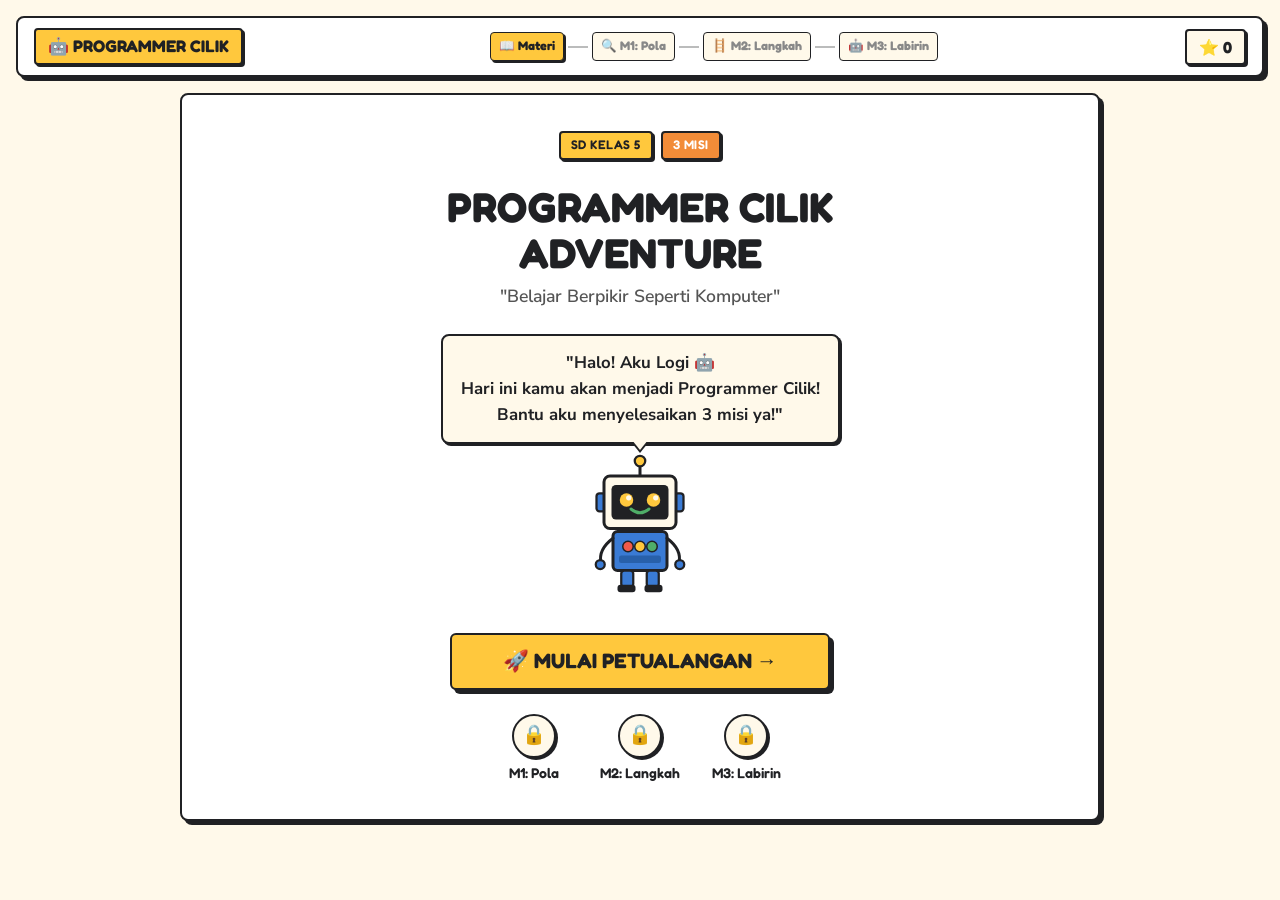
<file: index.html>
<!DOCTYPE html>
<html lang="id">
<head>
  <meta charset="UTF-8">
  <meta name="viewport" content="width=device-width, initial-scale=1.0">
  <title>Programmer Cilik Adventure — Belajar Berpikir Seperti Komputer</title>
  <meta name="description" content="Website edukatif interaktif untuk siswa SD kelas 5. Belajar logika, pola, algoritma, dan debugging melalui petualangan seru bersama robot Logi!">
  <link rel="stylesheet" href="style.css">
</head>
<body>

<!-- ====================================================================
     TOP BAR (persistent)
     ==================================================================== -->
<div id="top-bar">
  <div class="brand-logo">🤖 PROGRAMMER CILIK</div>
  <div class="progress-steps" id="progress-steps">
    <div class="prog-step active" id="ps-materi" onclick="showScreen('materi')" style="cursor:pointer;" title="Kembali ke Materi">📖 Materi</div>
    <div class="prog-divider"></div>
    <div class="prog-step locked" id="ps-m1" onclick="goToMissionShortcut(1)" style="cursor:pointer;" title="Misi 1">🔍 M1: Pola</div>
    <div class="prog-divider"></div>
    <div class="prog-step locked" id="ps-m2" onclick="goToMissionShortcut(2)" style="cursor:pointer;" title="Misi 2">🪜 M2: Langkah</div>
    <div class="prog-divider"></div>
    <div class="prog-step locked" id="ps-m3" onclick="goToMissionShortcut(3)" style="cursor:pointer;" title="Misi 3">🤖 M3: Labirin</div>
  </div>
  <div class="score-chip">⭐ <span id="score-display">0</span></div>
</div>

<div id="app">

<!-- ====================================================================
     SCREEN: WELCOME
     ==================================================================== -->
<section id="screen-welcome" class="screen active">
  <div class="card welcome-card">

    <div class="welcome-tags">
      <span class="stamp stamp-yellow">SD Kelas 5</span>
      <!-- <span class="stamp stamp-blue">10–15 Menit</span> -->
      <span class="stamp stamp-orange">3 Misi</span>
    </div>

    <div class="welcome-title-wrap">
      <span class="title-main">PROGRAMMER CILIK<br>ADVENTURE</span>
      <span class="title-sub">"Belajar Berpikir Seperti Komputer"</span>
    </div>

    <!-- Mascot Logi -->
    <div class="mascot-center">
      <div class="speech-bubble">
        "Halo! Aku <strong>Logi</strong> 🤖<br>
        Hari ini kamu akan menjadi <strong>Programmer Cilik</strong>!<br>
        Bantu aku menyelesaikan 3 misi ya!"
      </div>
      <div id="logi-welcome">
        <!-- SVG Logi -->
        <svg viewBox="0 0 160 200" width="150" height="150" aria-label="Maskot Logi robot">
          <!-- Antenna -->
          <line x1="80" y1="35" x2="80" y2="15" stroke="#202124" stroke-width="4" stroke-linecap="round"/>
          <circle cx="80" cy="12" r="7" fill="#FFC83D" stroke="#202124" stroke-width="3"/>
          <!-- Ears -->
          <rect x="22" y="55" width="12" height="24" rx="4" fill="#3A7BD5" stroke="#202124" stroke-width="3"/>
          <rect x="126" y="55" width="12" height="24" rx="4" fill="#3A7BD5" stroke="#202124" stroke-width="3"/>
          <!-- Head -->
          <rect x="32" y="32" width="96" height="70" rx="8" fill="#FFF9EA" stroke="#202124" stroke-width="4"/>
          <!-- Face screen -->
          <rect x="42" y="44" width="76" height="46" rx="6" fill="#202124"/>
          <!-- Eyes -->
          <circle cx="62" cy="64" r="9" fill="#FFC83D"/>
          <circle cx="98" cy="64" r="9" fill="#FFC83D"/>
          <circle cx="65" cy="61" r="3.5" fill="#FFF9EA"/>
          <circle cx="101" cy="61" r="3.5" fill="#FFF9EA"/>
          <!-- Smile (happy) -->
          <path id="logi-mouth" d="M 68 76 Q 80 86 92 76" stroke="#4FAE68" stroke-width="4" stroke-linecap="round" fill="none"/>
          <!-- Body -->
          <rect x="44" y="106" width="72" height="52" rx="6" fill="#3A7BD5" stroke="#202124" stroke-width="4"/>
          <!-- Chest buttons -->
          <circle cx="64" cy="126" r="7" fill="#F15A4A" stroke="#202124" stroke-width="2"/>
          <circle cx="80" cy="126" r="7" fill="#FFC83D" stroke="#202124" stroke-width="2"/>
          <circle cx="96" cy="126" r="7" fill="#4FAE68" stroke="#202124" stroke-width="2"/>
          <!-- Screen line on body -->
          <rect x="52" y="138" width="56" height="10" rx="3" fill="#2860aa"/>
          <!-- Arms -->
          <path d="M 44 115 Q 24 130 28 148" stroke="#202124" stroke-width="4" fill="none" stroke-linecap="round"/>
          <path d="M 116 115 Q 136 130 132 148" stroke="#202124" stroke-width="4" fill="none" stroke-linecap="round"/>
          <!-- Hands (small circles) -->
          <circle cx="27" cy="150" r="6" fill="#3A7BD5" stroke="#202124" stroke-width="3"/>
          <circle cx="133" cy="150" r="6" fill="#3A7BD5" stroke="#202124" stroke-width="3"/>
          <!-- Legs -->
          <rect x="55" y="158" width="16" height="22" rx="4" fill="#3A7BD5" stroke="#202124" stroke-width="3"/>
          <rect x="89" y="158" width="16" height="22" rx="4" fill="#3A7BD5" stroke="#202124" stroke-width="3"/>
          <!-- Feet -->
          <rect x="50" y="177" width="24" height="10" rx="4" fill="#202124"/>
          <rect x="86" y="177" width="24" height="10" rx="4" fill="#202124"/>
        </svg>
      </div>
    </div>

    <button id="btn-start" class="btn btn-yellow btn-hero btn-center">
      🚀 MULAI PETUALANGAN →
    </button>

    <!-- Mission preview -->
    <div class="mission-preview">
      <div class="mission-preview-item">
        <div class="mission-badge-circle" style="background:#FFF9EA;border-color:#202124;">🔒</div>
        <span>M1: Pola</span>
      </div>
      <div class="mission-preview-item">
        <div class="mission-badge-circle" style="background:#FFF9EA;border-color:#202124;">🔒</div>
        <span>M2: Langkah</span>
      </div>
      <div class="mission-preview-item">
        <div class="mission-badge-circle" style="background:#FFF9EA;border-color:#202124;">🔒</div>
        <span>M3: Labirin</span>
      </div>
    </div>

  </div>
</section>

<!-- ====================================================================
     SCREEN: MATERI (4 scenes)
     ==================================================================== -->
<section id="screen-materi" class="screen">

  <!-- ── SCENE 1: HELLO, PROBLEM SOLVER ── -->
  <div id="scene-1" class="scene active card accent-yellow">

    <div class="scene-header">
      <div class="scene-num-col">
        <span class="scene-number">01</span>
      </div>
      <div class="scene-title-col">
        <span class="stamp stamp-yellow">PEMBUKAAN</span>
        <h2>HALO, PROBLEM SOLVER!</h2>
      </div>
    </div>

    <div class="mascot-row">
      <div class="logi-wrap">
        <svg viewBox="0 0 100 120" width="70" height="70" aria-hidden="true">
          <rect x="20" y="20" width="60" height="45" rx="6" fill="#FFF9EA" stroke="#202124" stroke-width="3"/>
          <rect x="27" y="28" width="46" height="30" rx="4" fill="#202124"/>
          <circle cx="40" cy="40" r="6" fill="#FFC83D"/>
          <circle cx="60" cy="40" r="6" fill="#FFC83D"/>
          <circle cx="42" cy="38" r="2.5" fill="#FFF9EA"/>
          <circle cx="62" cy="38" r="2.5" fill="#FFF9EA"/>
          <path d="M 42 50 Q 50 56 58 50" stroke="#4FAE68" stroke-width="3" stroke-linecap="round" fill="none"/>
          <rect x="28" y="68" width="44" height="32" rx="4" fill="#3A7BD5" stroke="#202124" stroke-width="3"/>
          <circle cx="40" cy="80" r="4" fill="#F15A4A" stroke="#202124" stroke-width="1.5"/>
          <circle cx="50" cy="80" r="4" fill="#FFC83D" stroke="#202124" stroke-width="1.5"/>
          <circle cx="60" cy="80" r="4" fill="#4FAE68" stroke="#202124" stroke-width="1.5"/>
        </svg>
      </div>
      <div class="speech-bubble">
        Setiap hari kamu memecahkan banyak masalah!<br>
        Mulai dari <strong>memilih pakaian</strong> sampai <strong>mencari jalan ke sekolah</strong>.<br>
        Komputer pun butuh cara berpikir yang teratur!
      </div>
    </div>

    <!-- Comparison diagram: Manusia vs Komputer -->
    <div class="compare-grid" style="margin: var(--sp-md) 0;">
      <div class="compare-col" style="border-top:4px solid var(--accent-yellow);">
        <h4>😊 Manusia</h4>
        <div class="diagram-row" style="flex-direction:column; align-items:stretch; text-align:center;">
          <div class="diagram-step" style="justify-content:center; padding:16px; font-size:1.1rem; border:2px solid var(--text-ink); border-radius:var(--radius-md);">👀 Lihat masalah</div>
          <div class="diagram-arrow" style="align-self:center;">⬇</div>
          <div class="diagram-step" style="justify-content:center; padding:16px; font-size:1.1rem; border:2px solid var(--text-ink); border-radius:var(--radius-md);">🧠 Berpikir</div>
          <div class="diagram-arrow" style="align-self:center;">⬇</div>
          <div class="diagram-step" style="justify-content:center; padding:16px; font-size:1.1rem; border:2px solid var(--text-ink); border-radius:var(--radius-md);">🚀 Bertindak</div>
        </div>
      </div>
      <div class="compare-col" style="border-top:4px solid var(--accent-blue);">
        <h4>🤖 Komputer</h4>
        <div class="diagram-row" style="flex-direction:column; align-items:stretch; text-align:center;">
          <div class="diagram-step" style="justify-content:center; padding:16px; font-size:1.1rem; border:2px solid var(--text-ink); border-radius:var(--radius-md);">📥 Terima input</div>
          <div class="diagram-arrow" style="align-self:center;">⬇</div>
          <div class="diagram-step" style="justify-content:center; padding:16px; font-size:1.1rem; border:2px solid var(--text-ink); border-radius:var(--radius-md);">⚙️ Proses</div>
          <div class="diagram-arrow" style="align-self:center;">⬇</div>
          <div class="diagram-step" style="justify-content:center; padding:16px; font-size:1.1rem; border:2px solid var(--text-ink); border-radius:var(--radius-md);">📤 Output hasil</div>
        </div>
      </div>
    </div>

    <!-- Example cards (hover to reveal) -->
    <p style="font-weight:700; margin-bottom:var(--sp-sm);">Contoh masalah sehari-hari:</p>
    <div style="display:grid; grid-template-columns:repeat(3,1fr); gap:var(--sp-sm); margin-bottom:var(--sp-lg);">
      
      <!-- Card 1 -->
      <div class="flip-card" onclick="this.classList.toggle('flipped')">
        <div class="flip-card-inner">
          <div class="flip-card-front">
            <img src="./assets/hujan.png" alt="Hujan tiba-tiba" style="width:100%; height:140px; object-fit:contain; border-radius:var(--radius-sm); margin-bottom:8px;">
            <div style="font-size:0.88rem; font-weight:700;">Hujan tiba-tiba</div>
          </div>
          <div class="flip-card-back">
            <img src="./assets/solusi_hujan.png" alt="Solusi Hujan" style="width:100%; height:120px; object-fit:contain; border-radius:var(--radius-sm); margin-bottom:4px;">
            <div style="font-size:0.85rem; font-weight:700; color:var(--accent-blue);">Solusi:</div>
            <div style="font-size:0.8rem; font-weight:600;">Bawa payung atau jas hujan! ☂️</div>
          </div>
        </div>
      </div>

      <!-- Card 2 -->
      <div class="flip-card" onclick="this.classList.toggle('flipped')">
        <div class="flip-card-inner">
          <div class="flip-card-front">
            <img src="./assets/lapar.png" alt="Perut lapar" style="width:100%; height:140px; object-fit:contain; border-radius:var(--radius-sm); margin-bottom:8px;">
            <div style="font-size:0.88rem; font-weight:700;">Perut lapar</div>
          </div>
          <div class="flip-card-back">
            <img src="./assets/solusi_lapar.png" alt="Solusi Lapar" style="width:100%; height:120px; object-fit:contain; border-radius:var(--radius-sm); margin-bottom:4px;">
            <div style="font-size:0.85rem; font-weight:700; color:var(--accent-blue);">Solusi:</div>
            <div style="font-size:0.8rem; font-weight:600;">Makan besar atau beli jajan! 🍱</div>
          </div>
        </div>
      </div>

      <!-- Card 3 -->
      <div class="flip-card" onclick="this.classList.toggle('flipped')">
        <div class="flip-card-inner">
          <div class="flip-card-front">
            <img src="./assets/sampah.png" alt="Sampah berserakan" style="width:100%; height:140px; object-fit:contain; border-radius:var(--radius-sm); margin-bottom:8px;">
            <div style="font-size:0.88rem; font-weight:700;">Sampah berserakan</div>
          </div>
          <div class="flip-card-back">
            <img src="./assets/solusi_sampah.png" alt="Solusi Sampah" style="width:100%; height:120px; object-fit:contain; border-radius:var(--radius-sm); margin-bottom:4px;">
            <div style="font-size:0.85rem; font-weight:700; color:var(--accent-blue);">Solusi:</div>
            <div style="font-size:0.8rem; font-weight:600;">Rapikan dan buang sampah ke tempatnya! 🗑️</div>
          </div>
        </div>
      </div>

    </div>

    <p style="font-size:0.85rem; color:#666; text-align:center; margin-bottom:var(--sp-lg);">
      💡 Arahkan kursor atau klik kartu masalah di atas untuk membaliknya dan melihat solusinya!
    </p>

    <div class="nav-row">
      <div></div>
      <button class="btn btn-yellow" onclick="gotoScene(2)">APA ITU LOGIKA? →</button>
    </div>
  </div>

  <!-- ── SCENE 2: BERPIKIR LOGIS ── -->
  <div id="scene-2" class="scene card accent-blue">

    <div class="scene-header">
      <div class="scene-num-col"><span class="scene-number">02</span></div>
      <div class="scene-title-col">
        <span class="stamp stamp-blue">LOGIKA</span>
        <h2>APA ITU BERPIKIR LOGIS?</h2>
      </div>
    </div>

    <div class="scenario-box accent-blue-left" style="display: flex; align-items: center; gap: 20px;">
      <img src="./assets/skenario_hujan.png" alt="Skenario Hujan" style="width: 90px; height: 90px; object-fit: contain; border-radius: var(--radius-sm); flex-shrink: 0;">
      <p style="font-size:1.1rem; margin: 0;">
        Kamu mau ke sekolah. Di luar <strong style="color:var(--accent-blue);">HUJAN DERAS!</strong><br>
        Apa yang paling masuk akal kamu pilih?
      </p>
    </div>

    <div class="choice-grid" id="logic-choices">
      <button class="choice-card" data-answer="correct" data-id="lc1">
        <img src="./assets/logika_payung.png" alt="Payung" style="width:100px; height:100px; object-fit:contain; margin-bottom:var(--sp-xs);">
        <span>PAYUNG</span>
      </button>
      <button class="choice-card" data-answer="wrong" data-id="lc2">
        <img src="./assets/logika_kacamata.png" alt="Kacamata Hitam" style="width:100px; height:100px; object-fit:contain; margin-bottom:var(--sp-xs);">
        <span>KACAMATA HITAM</span>
      </button>
      <button class="choice-card" data-answer="wrong" data-id="lc3">
        <img src="./assets/logika_eskrim.png" alt="Es Krim" style="width:100px; height:100px; object-fit:contain; margin-bottom:var(--sp-xs);">
        <span>ES KRIM</span>
      </button>
    </div>

    <div id="logic-feedback" class="feedback-box hidden">
      <div id="logic-fb-icon" class="fb-icon"></div>
      <div class="fb-body">
        <h4 id="logic-fb-title"></h4>
        <p id="logic-fb-desc"></p>
      </div>
    </div>

    <div class="scenario-box" style="margin-top:var(--sp-md);" id="logic-explanation">
      <p style="font-weight:700; margin-bottom:var(--sp-sm);">💡 Berpikir Logis artinya…</p>
      <p style="font-size:1rem;">Menggunakan <span class="hl-yellow">informasi</span> dan <span class="hl-yellow">alasan</span> untuk menentukan tindakan yang paling masuk akal.</p>
      <div class="diagram-row" style="margin-top:var(--sp-sm);">
        <div class="diagram-step-card">
          <img src="./assets/step_amati.png" alt="Amati" style="width:70px; height:70px; object-fit:contain;"> 
          <span>Amati</span>
        </div>
        <div class="diagram-arrow">➔</div>
        <div class="diagram-step-card">
          <img src="./assets/step_pikir.png" alt="Pikir" style="width:70px; height:70px; object-fit:contain;"> 
          <span>Pikir</span>
        </div>
        <div class="diagram-arrow">➔</div>
        <div class="diagram-step-card">
          <img src="./assets/step_pilih.png" alt="Pilih" style="width:70px; height:70px; object-fit:contain;"> 
          <span>Pilih</span>
        </div>
        <div class="diagram-arrow">➔</div>
        <div class="diagram-step-card">
          <img src="./assets/step_coba.png" alt="Coba" style="width:70px; height:70px; object-fit:contain;"> 
          <span>Coba</span>
        </div>
      </div>
    </div>

    <div class="nav-row">
      <button class="btn btn-ghost" onclick="gotoScene(1)">← KEMBALI</button>
      <button class="btn btn-blue" id="btn-scene2-next" onclick="gotoScene(3)" disabled>CARA MEMECAHKAN MASALAH →</button>
    </div>
  </div>

  <!-- ── SCENE 3: CARA MEMECAHKAN MASALAH (5 sub-tabs) ── -->
  <div id="scene-3" class="scene card" style="padding-top:var(--sp-md);">

    <div style="margin-bottom:var(--sp-md);">
      <span class="stamp stamp-ink">CARA MEMECAHKAN MASALAH</span>
    </div>

    <div class="subtabs" id="concept-tabs">
      <button class="tab-btn active" data-tab="3a">🧩 1. Pecah</button>
      <button class="tab-btn" data-tab="3b">🔍 2. Pola</button>
      <button class="tab-btn" data-tab="3c">🎯 3. Pilih</button>
      <button class="tab-btn" data-tab="3d">🪜 4. Langkah</button>
    </div>

    <!-- 3A: PECAH MASALAH -->
    <div id="sub-3a" class="subpane active" style="border-top:4px solid var(--accent-blue); padding-top:var(--sp-md);">
      <div class="scene-header">
        <div class="scene-num-col"><span class="scene-number" style="font-size:3rem;">A</span></div>
        <div class="scene-title-col">
          <span class="stamp stamp-blue">PECAH MASALAH</span>
          <h2>PECAH JADI KECIL!</h2>
        </div>
      </div>

      <div class="mascot-row">
        <div class="logi-wrap">
          <svg viewBox="0 0 80 80" width="55" height="55" aria-hidden="true">
            <rect x="10" y="10" width="60" height="40" rx="6" fill="#FFF9EA" stroke="#202124" stroke-width="2.5"/>
            <rect x="17" y="16" width="46" height="27" rx="4" fill="#202124"/>
            <circle cx="32" cy="28" r="5" fill="#FFC83D"/>
            <circle cx="48" cy="28" r="5" fill="#FFC83D"/>
            <circle cx="33.5" cy="26.5" r="2" fill="#FFF9EA"/>
            <circle cx="49.5" cy="26.5" r="2" fill="#FFF9EA"/>
            <path d="M 35 36 Q 40 41 45 36" stroke="#4FAE68" stroke-width="2.5" stroke-linecap="round" fill="none"/>
            <rect x="20" y="52" width="40" height="22" rx="4" fill="#3A7BD5" stroke="#202124" stroke-width="2.5"/>
          </svg>
        </div>
        <div class="speech-bubble">
          "Kalau masalahnya terasa besar dan membingungkan, jangan panik! <strong>Pecah dulu</strong> jadi bagian-bagian kecil agar lebih mudah."
        </div>
      </div>

      <div class="tree-area">
        <button class="tree-root" id="btn-tree-reveal" onclick="revealTree()">
          <img src="assets/tree_sekolah.png" alt="Tas Sekolah" class="tree-root-img"> PERSIAPAN SEKOLAH (Klik Aku!)
        </button>
        <div id="tree-connector-1" class="tree-connector hidden"></div>
        <div id="tree-level-1" class="tree-branches hidden">
          <!-- Cabang 1: Pakaian -->
          <div class="tree-branch" id="tb1">
            <img src="assets/tree_pakaian.png" alt="Pakaian" class="tree-branch-img">
            <div class="tree-branch-label">Pakaian</div>
            <div id="tb1-sub" class="tree-sub-grid hidden">
              <div class="tree-sub-branch">
                <img src="assets/sub_seragam.png" alt="Seragam" class="tree-sub-img">
                <span>Seragam</span>
              </div>
              <div class="tree-sub-branch">
                <img src="assets/sub_sepatu.png" alt="Sepatu" class="tree-sub-img">
                <span>Sepatu</span>
              </div>
              <div class="tree-sub-branch">
                <img src="assets/sub_kaoskaki.png" alt="Kaos kaki" class="tree-sub-img">
                <span>Kaos kaki</span>
              </div>
            </div>
          </div>
          <!-- Cabang 2: Buku & Alat -->
          <div class="tree-branch" id="tb2">
            <img src="assets/tree_buku.png" alt="Buku dan Alat" class="tree-branch-img">
            <div class="tree-branch-label">Buku &amp; Alat</div>
            <div id="tb2-sub" class="tree-sub-grid hidden">
              <div class="tree-sub-branch">
                <img src="assets/sub_buku.png" alt="Buku tulis" class="tree-sub-img">
                <span>Buku tulis</span>
              </div>
              <div class="tree-sub-branch">
                <img src="assets/sub_pensil.png" alt="Pensil" class="tree-sub-img">
                <span>Pensil</span>
              </div>
              <div class="tree-sub-branch">
                <img src="assets/sub_penghapus.png" alt="Penghapus" class="tree-sub-img">
                <span>Penghapus</span>
              </div>
            </div>
          </div>
          <!-- Cabang 3: Bekal -->
          <div class="tree-branch" id="tb3">
            <img src="assets/tree_bekal.png" alt="Bekal" class="tree-branch-img">
            <div class="tree-branch-label">Bekal</div>
            <div id="tb3-sub" class="tree-sub-grid hidden">
              <div class="tree-sub-branch">
                <img src="assets/sub_nasibox.png" alt="Nasi kotak" class="tree-sub-img">
                <span>Nasi kotak</span>
              </div>
              <div class="tree-sub-branch">
                <img src="assets/sub_botol.png" alt="Botol minum" class="tree-sub-img">
                <span>Botol minum</span>
              </div>
              <div class="tree-sub-branch">
                <img src="assets/sub_buah.png" alt="Buah" class="tree-sub-img">
                <span>Buah</span>
              </div>
            </div>
          </div>
        </div>
        <div id="tree-expand-hint" class="hidden" style="margin-top:var(--sp-sm); font-size:0.88rem; color:#666;">
          💡 Klik tiap kotak untuk melihat lebih detail!
        </div>
      </div>

      <div class="takeaway">
        <strong>💡 Pecah Masalah</strong> = Memecah masalah besar menjadi bagian-bagian kecil yang lebih mudah diselesaikan satu per satu.
      </div>
      <div class="nav-row">
        <button class="btn btn-ghost" onclick="gotoScene(2)">← LOGIKA</button>
        <button class="btn btn-blue" onclick="switchTab('3b')">2. CARI POLA →</button>
      </div>
    </div>

    <!-- 3B: CARI POLA -->
    <div id="sub-3b" class="subpane" style="border-top:4px solid var(--accent-yellow); padding-top:var(--sp-md);">
      <div class="scene-header">
        <div class="scene-num-col"><span class="scene-number" style="font-size:3rem;">B</span></div>
        <div class="scene-title-col">
          <span class="stamp stamp-yellow">CARI POLA</span>
          <h2>CARI POLA!</h2>
        </div>
      </div>

      <div class="mascot-row">
        <div class="logi-wrap">
          <svg viewBox="0 0 80 80" width="55" height="55" aria-hidden="true">
            <rect x="10" y="10" width="60" height="40" rx="6" fill="#FFF9EA" stroke="#202124" stroke-width="2.5"/>
            <rect x="17" y="16" width="46" height="27" rx="4" fill="#202124"/>
            <circle cx="32" cy="28" r="5" fill="#FFC83D"/>
            <circle cx="48" cy="28" r="5" fill="#FFC83D"/>
            <path d="M 34 36 Q 40 41 46 36" stroke="#4FAE68" stroke-width="2.5" stroke-linecap="round" fill="none"/>
            <rect x="20" y="52" width="40" height="22" rx="4" fill="#3A7BD5" stroke="#202124" stroke-width="2.5"/>
          </svg>
        </div>
        <div class="speech-bubble">
          "Banyak hal di sekitar kita punya <strong>pola tersembunyi</strong>. Bisakah kamu menemukannya?"
        </div>
      </div>

      <!-- Pattern Quiz -->
      <div id="pattern-quiz-area">
        <div class="instruction-note">📌 Lihat polanya, lalu pilih gambar/angka berikutnya!</div>

        <div id="pattern-q1" class="pattern-question-block">
          <div style="font-weight:700; margin-bottom:var(--sp-xs);">Soal 1 dari 2 <span style="font-size:0.8rem; color:#888;">— Pola simbol</span></div>
          <div class="pattern-track" id="pt-track-1">
            <div class="pattern-item">🐱</div>
            <div class="pattern-item">🐶</div>
            <div class="pattern-item">🐱</div>
            <div class="pattern-item">🐶</div>
            <div class="pattern-item">🐱</div>
            <div class="pattern-question" id="pt-ans-1">?</div>
          </div>
          <div class="choice-grid choice-grid-4" id="pt-choices-1">
            <button class="choice-card" data-correct="true" data-qid="1">
              <span class="choice-emoji">🐶</span><span>Anjing</span>
            </button>
            <button class="choice-card" data-correct="false" data-qid="1">
              <span class="choice-emoji">🐱</span><span>Kucing</span>
            </button>
            <button class="choice-card" data-correct="false" data-qid="1">
              <span class="choice-emoji">🐸</span><span>Katak</span>
            </button>
            <button class="choice-card" data-correct="false" data-qid="1">
              <span class="choice-emoji">🐦</span><span>Burung</span>
            </button>
          </div>
          <div id="pt-fb-1" class="feedback-box hidden"></div>
        </div>

        <div id="pattern-q2" class="pattern-question-block hidden" style="margin-top:var(--sp-md);">
          <div style="font-weight:700; margin-bottom:var(--sp-xs);">Soal 2 dari 2 <span style="font-size:0.8rem; color:#888;">— Pola angka</span></div>
          <div class="pattern-track" id="pt-track-2">
            <div class="pattern-item is-number">2</div>
            <div class="pattern-item is-number">4</div>
            <div class="pattern-item is-number">6</div>
            <div class="pattern-item is-number">8</div>
            <div class="pattern-question" id="pt-ans-2">?</div>
          </div>
          <div class="choice-grid choice-grid-4" id="pt-choices-2">
            <button class="choice-card" data-correct="false" data-qid="2">
              <span class="choice-emoji" style="font-size:1.2rem;">9</span>
            </button>
            <button class="choice-card" data-correct="true" data-qid="2">
              <span class="choice-emoji" style="font-size:1.2rem;">10</span>
            </button>
            <button class="choice-card" data-correct="false" data-qid="2">
              <span class="choice-emoji" style="font-size:1.2rem;">11</span>
            </button>
            <button class="choice-card" data-correct="false" data-qid="2">
              <span class="choice-emoji" style="font-size:1.2rem;">12</span>
            </button>
          </div>
          <div id="pt-fb-2" class="feedback-box hidden"></div>
        </div>
      </div>

      <div class="takeaway" style="margin-top:var(--sp-md);">
        <strong>💡 Cari Pola</strong> = Kemampuan menemukan sesuatu yang berulang atau memiliki kesamaan. Komputer juga pakai ini untuk mengenali wajah, suara, dan tulisan!
      </div>
      <div class="nav-row">
        <button class="btn btn-ghost" onclick="switchTab('3a')">← PECAH</button>
        <button class="btn btn-yellow" onclick="switchTab('3c')">3. PILIH YANG PENTING →</button>
      </div>
    </div>

    <!-- 3C: PILIH YANG PENTING -->
    <div id="sub-3c" class="subpane" style="border-top:4px solid var(--accent-orange); padding-top:var(--sp-md);">
      <div class="scene-header">
        <div class="scene-num-col"><span class="scene-number" style="font-size:3rem;">C</span></div>
        <div class="scene-title-col">
          <span class="stamp stamp-orange">PILIH YANG PENTING</span>
          <h2>PILIH YANG PENTING!</h2>
        </div>
      </div>

      <div class="mascot-row">
        <div class="logi-wrap">
          <svg viewBox="0 0 80 80" width="55" height="55" aria-hidden="true">
            <rect x="10" y="10" width="60" height="40" rx="6" fill="#FFF9EA" stroke="#202124" stroke-width="2.5"/>
            <rect x="17" y="16" width="46" height="27" rx="4" fill="#202124"/>
            <circle cx="32" cy="28" r="5" fill="#FFC83D"/>
            <circle cx="48" cy="28" r="5" fill="#FFC83D"/>
            <path d="M 34 36 Q 40 41 46 36" stroke="#4FAE68" stroke-width="2.5" stroke-linecap="round" fill="none"/>
            <rect x="20" y="52" width="40" height="22" rx="4" fill="#F28C38" stroke="#202124" stroke-width="2.5"/>
          </svg>
        </div>
        <div class="speech-bubble">
          "Tidak semua informasi kita butuhkan! <strong>Fokus saja</strong> pada yang paling penting untuk menyelesaikan masalah."
        </div>
      </div>

      <div class="scenario-box" style="margin-bottom:var(--sp-md);">
        <strong>Misi:</strong> Cari barang untuk persiapan makan.<br>
        <small style="color:#666;">Pilih <strong>3 hal yang PALING PENTING</strong> untuk kamu perhatikan:</small>
      </div>

      <div class="abs-grid" id="abs-items">
        <button class="abs-item" data-id="gelas" data-important="true">
          <img src="./assets/opt_gelas.png" alt="Gelas" style="width:80px; height:80px; object-fit:contain; margin-bottom:var(--sp-xs);">
          <span>Gelas</span>
        </button>
        <button class="abs-item" data-id="cat" data-important="false">
          <img src="./assets/opt_kucing.png" alt="Kucing" style="width:80px; height:80px; object-fit:contain; margin-bottom:var(--sp-xs);">
          <span>Kucing</span>
        </button>
        <button class="abs-item" data-id="piring" data-important="true">
          <img src="./assets/opt_piring.png" alt="Piring" style="width:80px; height:80px; object-fit:contain; margin-bottom:var(--sp-xs);">
          <span>Piring</span>
        </button>
        <button class="abs-item" data-id="cloud" data-important="false">
          <img src="./assets/opt_awan.png" alt="Awan" style="width:80px; height:80px; object-fit:contain; margin-bottom:var(--sp-xs);">
          <span>Awan</span>
        </button>
        <button class="abs-item" data-id="sendokgarpu" data-important="true">
          <img src="./assets/opt_sendokgarpu.png" alt="Sendok &amp; Garpu" style="width:80px; height:80px; object-fit:contain; margin-bottom:var(--sp-xs);">
          <span>Sendok &amp; Garpu</span>
        </button>
        <button class="abs-item" data-id="bird" data-important="false">
          <img src="./assets/opt_burung.png" alt="Burung" style="width:80px; height:80px; object-fit:contain; margin-bottom:var(--sp-xs);">
          <span>Burung</span>
        </button>
      </div>

      <div style="text-align:center; margin-top:var(--sp-sm);">
        <button class="btn btn-orange btn-sm" id="btn-check-abs" onclick="checkAbstraction()">✓ CEK PILIHAN</button>
      </div>

      <div id="abs-feedback" class="feedback-box hidden"></div>

      <div class="takeaway" style="margin-top:var(--sp-md);">
        <strong>💡 Pilih Yang Penting</strong> = Memilih dan fokus hanya pada informasi yang <em>penting</em>, mengabaikan yang tidak perlu. Ini membantu kita berpikir lebih efisien!
      </div>
      <div class="nav-row">
        <button class="btn btn-ghost" onclick="switchTab('3b')">← POLA</button>
        <button class="btn btn-orange" onclick="switchTab('3d')">4. SUSUN LANGKAH →</button>
      </div>
    </div>

    <!-- 3D: SUSUN LANGKAH -->
    <div id="sub-3d" class="subpane" style="border-top:4px solid var(--accent-green); padding-top:var(--sp-md);">
      <div class="scene-header">
        <div class="scene-num-col"><span class="scene-number" style="font-size:3rem;">D</span></div>
        <div class="scene-title-col">
          <span class="stamp stamp-green">SUSUN LANGKAH</span>
          <h2>SUSUN LANGKAH!</h2>
        </div>
      </div>

      <div class="mascot-row">
        <div class="logi-wrap">
          <svg viewBox="0 0 80 80" width="55" height="55" aria-hidden="true">
            <rect x="10" y="10" width="60" height="40" rx="6" fill="#FFF9EA" stroke="#202124" stroke-width="2.5"/>
            <rect x="17" y="16" width="46" height="27" rx="4" fill="#202124"/>
            <circle cx="32" cy="28" r="5" fill="#FFC83D"/>
            <circle cx="48" cy="28" r="5" fill="#FFC83D"/>
            <path d="M 34 36 Q 40 41 46 36" stroke="#4FAE68" stroke-width="2.5" stroke-linecap="round" fill="none"/>
            <rect x="20" y="52" width="40" height="22" rx="4" fill="#4FAE68" stroke="#202124" stroke-width="2.5"/>
          </svg>
        </div>
        <div class="speech-bubble">
          "Robot tidak bisa berpikir sendiri. Robot <strong>hanya mengikuti langkah demi langkah</strong>. Kalau urutannya salah — robot ERROR!"
        </div>
      </div>

      <div class="instruction-note">
        📌 Contoh Algoritma: Langkah Membuat Susu Cokelat 🍫
      </div>

      <div class="reorder-list">
        <div class="reorder-item is-right">
          <div class="reorder-num">1</div>
          <div class="reorder-emoji">🥛</div>
          <div class="reorder-text">Siapkan gelas bersih</div>
        </div>
        <div class="reorder-item is-right">
          <div class="reorder-num">2</div>
          <div class="reorder-emoji">🍫</div>
          <div class="reorder-text">Masukkan bubuk cokelat</div>
        </div>
        <div class="reorder-item is-right">
          <div class="reorder-num">3</div>
          <div class="reorder-emoji">💧</div>
          <div class="reorder-text">Tuang air atau susu</div>
        </div>
        <div class="reorder-item is-right">
          <div class="reorder-num">4</div>
          <div class="reorder-emoji">🥄</div>
          <div class="reorder-text">Aduk hingga merata</div>
        </div>
      </div>

      <div class="takeaway" style="margin-top:var(--sp-md);">
        <strong>💡 Susun Langkah</strong> = Urutan langkah logis yang disusun untuk menyelesaikan masalah. Komputer hanya bisa bekerja jika instruksinya benar dan berurutan!
      </div>
      <div class="nav-row">
        <button class="btn btn-ghost" onclick="switchTab('3c')">← PILIH</button>
        <button class="btn btn-green" onclick="gotoScene(4)">LIHAT RINGKASAN →</button>
      </div>
    </div>

  </div><!-- /scene-3 -->

  <!-- ── SCENE 4: READY FOR MISSION ── -->
  <div id="scene-4" class="scene card accent-green">

    <div style="text-align:center; margin-bottom:var(--sp-md);">
      <span class="stamp stamp-green">SELESAI BELAJAR!</span>
      <h2 class="display-lg" style="margin-top:var(--sp-sm);">SEKARANG KAMU TAHU…</h2>
    </div>

    <div class="summary-tiles">
      <div class="summary-tile">
        <span class="tile-icon">🧩</span>
        <h4>Pecah Masalah</h4>
        <p>Masalah besar dipecah jadi bagian kecil</p>
      </div>
      <div class="summary-tile">
        <span class="tile-icon">🔍</span>
        <h4>Cari Pola</h4>
        <p>Temukan sesuatu yang berulang</p>
      </div>
      <div class="summary-tile">
        <span class="tile-icon">🎯</span>
        <h4>Pilih Yang Penting</h4>
        <p>Fokus pada informasi penting saja</p>
      </div>
      <div class="summary-tile">
        <span class="tile-icon">🪜</span>
        <h4>Susun Langkah</h4>
        <p>Buat urutan langkah yang logis</p>
      </div>
    </div>

    <div style="background:var(--bg-paper); border:var(--border); border-radius:var(--radius-lg); padding:var(--sp-md); display:flex; gap:var(--sp-md); align-items:center; margin-bottom:var(--sp-lg);">
      <span style="font-size:2.5rem; flex-shrink:0;">🤖</span>
      <p style="font-size:1.05rem;">"Kamu sudah siap menyelesaikan <strong>3 misi seru</strong>! Ayo buktikan kemampuanmu sebagai <strong>Programmer Cilik</strong>!"</p>
    </div>

    <div style="text-align:center;">
      <button class="btn btn-yellow btn-hero btn-center" onclick="gotoMissions()">
        🎮 MULAI 3 MISI →
      </button>
    </div>

  </div>

</section>

<!-- ====================================================================
     SCREEN: MISSIONS
     ==================================================================== -->
<section id="screen-missions" class="screen">

  <!-- Mission tabs indicator -->
  <div class="card" style="padding:var(--sp-sm) var(--sp-md); display:flex; gap:var(--sp-sm); align-items:center; margin-bottom:var(--sp-md); flex-wrap:wrap;">
    <div class="mission-tab-indicator active" id="mtab-1">🔍 M1: POLA</div>
    <div style="color:#aaa; font-size:0.8rem;">———</div>
    <div class="mission-tab-indicator locked" id="mtab-2">🪜 M2: LANGKAH</div>
    <div style="color:#aaa; font-size:0.8rem;">———</div>
    <div class="mission-tab-indicator locked" id="mtab-3">🤖 M3: LABIRIN</div>
  </div>

  <!-- ── MISSION 1: DETEKTIF POLA ── -->
  <div id="mission-1" class="mission-pane active">

    <div class="mission-header-card">
      <span class="stamp stamp-yellow">MISI 01</span>
      <h2>🔍 DETEKTIF POLA</h2>
      <p>"Logi menemukan kode rahasia! Bantu temukan pola dan pilih yang berikutnya!"</p>
      <div class="level-dots">
        <div class="level-dot active" id="m1-dot-1">1</div>
        <div class="level-dot" id="m1-dot-2">2</div>
        <div class="level-dot" id="m1-dot-3">3</div>
      </div>
    </div>

    <div style="margin-bottom:var(--sp-sm);">
      <button class="btn btn-ghost btn-sm" onclick="backToMateri()">← Kembali ke Materi</button>
    </div>

    <div class="card">
      <div style="display:flex; justify-content:space-between; align-items:center; margin-bottom:var(--sp-md);">
        <span class="stamp stamp-ink" id="m1-level-label">Level 1 dari 3</span>
        <span style="font-size:0.88rem; color:#666;" id="m1-hint">Temukan pola berulang!</span>
      </div>

      <div class="pattern-track" id="m1-track"></div>

      <div style="font-weight:700; margin-top:var(--sp-md); margin-bottom:var(--sp-sm); font-size:0.9rem;">Pilih jawabanmu:</div>
      <div class="choice-grid choice-grid-4" id="m1-choices"></div>

      <div id="m1-feedback" class="feedback-box hidden"></div>
    </div>
  </div>

  <!-- ── MISSION 2: SUSUN LANGKAH ── -->
  <div id="mission-2" class="mission-pane">

    <div class="mission-header-card">
      <span class="stamp stamp-blue">MISI 02</span>
      <h2>🪜 SUSUN LANGKAH</h2>
      <p>"Urutkan langkah-langkah agar robot bisa menyelesaikan tugasnya dengan benar!"</p>
      <div class="level-dots">
        <div class="level-dot active" id="m2-dot-1">1</div>
        <div class="level-dot" id="m2-dot-2">2</div>
        <div class="level-dot" id="m2-dot-3">3</div>
      </div>
    </div>

    <div style="margin-bottom:var(--sp-sm);">
      <button class="btn btn-ghost btn-sm" onclick="gotoMission(1)">← Kembali ke Misi 1</button>
    </div>

    <div class="card">
      <div style="display:flex; justify-content:space-between; align-items:center; margin-bottom:var(--sp-md);">
        <span class="stamp stamp-ink" id="m2-level-label">Level 1 dari 3</span>
        <span style="font-size:0.88rem; color:#666;" id="m2-task-name"></span>
      </div>

      <div class="instruction-note">🖐 Seret dan lepas kartu untuk mengatur urutan yang benar dari atas ke bawah!</div>

      <div class="reorder-list" id="m2-reorder"></div>

      <div style="text-align:center; margin-top:var(--sp-md);">
        <button class="btn btn-blue" onclick="checkM2()">✓ CEK URUTAN</button>
      </div>

      <div id="m2-feedback" class="feedback-box hidden"></div>
    </div>
  </div>

  <!-- ── MISSION 3: LABIRIN ROBOT ── -->
  <div id="mission-3" class="mission-pane">

    <div class="mission-header-card">
      <span class="stamp stamp-orange">MISI 03</span>
      <h2>🤖 LABIRIN ROBOT</h2>
      <p>"Logi tidak bisa berpikir sendiri! Perintahkan langkah demi langkah untuk sampai ke tujuan! 🏠"</p>
      <div class="level-dots">
        <div class="level-dot active" id="m3-dot-1">1</div>
        <div class="level-dot" id="m3-dot-2">2</div>
        <div class="level-dot" id="m3-dot-3">3</div>
      </div>
    </div>

    <div style="margin-bottom:var(--sp-sm);">
      <button class="btn btn-ghost btn-sm" onclick="gotoMission(2)">← Kembali ke Misi 2</button>
    </div>

    <div class="mission3-layout">
      <!-- Maze board -->
      <div class="card" style="padding:var(--sp-md);">
        <div style="display:flex; justify-content:space-between; margin-bottom:var(--sp-sm);">
          <span class="stamp stamp-ink" id="m3-level-label">Level 1 dari 3</span>
          <span style="font-size:0.85rem;">Tujuan: 🏠</span>
        </div>
        <div class="maze-board" id="maze-board" style="grid-template-columns: repeat(4, 1fr);"></div>
        <div id="m3-maze-fb" class="feedback-box hidden" style="margin-top:var(--sp-sm);"></div>
      </div>

      <!-- Control panel -->
      <div class="control-panel">
        <div class="card" style="padding:var(--sp-md);">
          <h3 style="font-family:var(--font-display); font-size:1rem; margin-bottom:var(--sp-md);">🎮 PANEL PERINTAH</h3>
          <div class="dpad">
            <div></div>
            <button class="dpad-btn" id="dpad-up" onclick="addCmd('U')" title="Atas">⬆️</button>
            <div></div>
            <button class="dpad-btn" id="dpad-left" onclick="addCmd('L')" title="Kiri">⬅️</button>
            <div class="dpad-btn dpad-center" title="D-Pad">🤖</div>
            <button class="dpad-btn" id="dpad-right" onclick="addCmd('R')" title="Kanan">➡️</button>
            <div></div>
            <button class="dpad-btn" id="dpad-down" onclick="addCmd('D')" title="Bawah">⬇️</button>
            <div></div>
          </div>

          <div style="display:flex; justify-content:center; margin-top:var(--sp-md);">
            <button class="btn btn-ghost" onclick="resetMaze()">↺ RESET POSISI</button>
          </div>
        </div>
      </div>
    </div>
  </div>

</section>

<!-- ====================================================================
     SCREEN: FINALE
     ==================================================================== -->
<section id="screen-finale" class="screen">

  <div class="card accent-green" style="text-align:center; padding:var(--sp-xl) var(--sp-lg);">
    <span class="stamp stamp-green" style="font-size:1rem; margin-bottom:var(--sp-md); display:inline-block;">🏆 SELAMAT!</span>
    <h1 class="display-xl" style="margin-bottom:var(--sp-sm);">KAMU BERHASIL MENJADI</h1>
    <div style="font-family:var(--font-display); font-size:2.8rem; background:var(--accent-yellow); display:inline-block; padding:8px 32px; border:var(--border-thick); border-radius:var(--radius-lg); box-shadow:var(--shadow-lg); margin-bottom:var(--sp-lg);">
      PROGRAMMER CILIK 🤖⭐
    </div>

    <!-- Logi celebration -->
    <div style="margin:var(--sp-md) 0;">
      <svg viewBox="0 0 160 200" width="120" height="120" aria-label="Logi senang">
        <line x1="80" y1="35" x2="80" y2="15" stroke="#202124" stroke-width="4" stroke-linecap="round"/>
        <circle cx="80" cy="12" r="7" fill="#FFC83D" stroke="#202124" stroke-width="3"/>
        <rect x="22" y="55" width="12" height="24" rx="4" fill="#3A7BD5" stroke="#202124" stroke-width="3"/>
        <rect x="126" y="55" width="12" height="24" rx="4" fill="#3A7BD5" stroke="#202124" stroke-width="3"/>
        <rect x="32" y="32" width="96" height="70" rx="8" fill="#FFF9EA" stroke="#202124" stroke-width="4"/>
        <rect x="42" y="44" width="76" height="46" rx="6" fill="#202124"/>
        <circle cx="62" cy="64" r="9" fill="#FFC83D"/>
        <circle cx="98" cy="64" r="9" fill="#FFC83D"/>
        <!-- Big happy eyes -->
        <path d="M 55 58 Q 62 52 69 58" stroke="#FFF9EA" stroke-width="2.5" fill="none" stroke-linecap="round"/>
        <path d="M 91 58 Q 98 52 105 58" stroke="#FFF9EA" stroke-width="2.5" fill="none" stroke-linecap="round"/>
        <path d="M 65 76 Q 80 90 95 76" stroke="#4FAE68" stroke-width="4.5" stroke-linecap="round" fill="none"/>
        <rect x="44" y="106" width="72" height="52" rx="6" fill="#4FAE68" stroke="#202124" stroke-width="4"/>
        <circle cx="64" cy="126" r="7" fill="#FFC83D" stroke="#202124" stroke-width="2"/>
        <circle cx="80" cy="126" r="7" fill="#fff" stroke="#202124" stroke-width="2"/>
        <circle cx="96" cy="126" r="7" fill="#FFC83D" stroke="#202124" stroke-width="2"/>
        <!-- Arms raised -->
        <path d="M 44 110 Q 15 95 10 75" stroke="#202124" stroke-width="4" fill="none" stroke-linecap="round"/>
        <path d="M 116 110 Q 145 95 150 75" stroke="#202124" stroke-width="4" fill="none" stroke-linecap="round"/>
        <circle cx="10" cy="73" r="7" fill="#3A7BD5" stroke="#202124" stroke-width="3"/>
        <circle cx="150" cy="73" r="7" fill="#3A7BD5" stroke="#202124" stroke-width="3"/>
      </svg>
    </div>

    <p style="font-size:1.05rem; margin-bottom:var(--sp-lg);">"Hebat! Hari ini kamu sudah belajar hal-hal yang dipakai oleh programmer sungguhan!"</p>
  </div>

  <!-- Score summary -->
  <div class="card" style="margin-bottom:var(--sp-md);">
    <h3 style="font-family:var(--font-display); margin-bottom:var(--sp-md);">📊 HASIL MISIMU</h3>
    <div class="finale-score-row">
      <div class="score-big-box">
        <div class="score-big-num" id="finale-score">0</div>
        <div class="score-big-label">TOTAL SKOR</div>
      </div>
      <div style="flex:1;">
        <div style="display:flex; flex-direction:column; gap:var(--sp-sm);">
          <div style="display:flex; align-items:center; gap:var(--sp-sm);">
            <span class="stamp stamp-yellow" style="width:90px; text-align:center;">M1: POLA</span>
            <div style="flex:1; height:14px; background:var(--bg-paper); border:var(--border-thin); border-radius:4px; overflow:hidden;">
              <div id="bar-m1" style="height:100%; background:var(--accent-yellow); transition:width 0.8s ease; width:0%;"></div>
            </div>
            <span id="lbl-m1" style="font-family:var(--font-display); font-size:0.9rem;">0/30</span>
          </div>
          <div style="display:flex; align-items:center; gap:var(--sp-sm);">
            <span class="stamp stamp-blue" style="width:90px; text-align:center;">M2: LANGKAH</span>
            <div style="flex:1; height:14px; background:var(--bg-paper); border:var(--border-thin); border-radius:4px; overflow:hidden;">
              <div id="bar-m2" style="height:100%; background:var(--accent-blue); transition:width 0.8s ease; width:0%;"></div>
            </div>
            <span id="lbl-m2" style="font-family:var(--font-display); font-size:0.9rem;">0/30</span>
          </div>
          <div style="display:flex; align-items:center; gap:var(--sp-sm);">
            <span class="stamp stamp-orange" style="width:90px; text-align:center;">M3: LABIRIN</span>
            <div style="flex:1; height:14px; background:var(--bg-paper); border:var(--border-thin); border-radius:4px; overflow:hidden;">
              <div id="bar-m3" style="height:100%; background:var(--accent-orange); transition:width 0.8s ease; width:0%;"></div>
            </div>
            <span id="lbl-m3" style="font-family:var(--font-display); font-size:0.9rem;">0/40</span>
          </div>
        </div>
      </div>
    </div>
  </div>

  <!-- Actions -->
  <div style="display:flex; gap:var(--sp-sm); justify-content:center; flex-wrap:wrap; margin-bottom:var(--sp-xl);">
    <button class="btn btn-blue" onclick="showScreen('materi')">📖 KEMBALI KE MATERI</button>
    <button class="btn btn-ghost" onclick="restartAll()">🔄 MAIN LAGI</button>
  </div>

</section>

</div><!-- /app -->

<!-- Confetti container -->
<div class="confetti-container" id="confetti-container"></div>

<!-- Toast notifications -->
<div id="toast-container"></div>

<!-- Inline styles for mission tab indicators -->
<style>
.mission-tab-indicator {
  font-family: var(--font-display);
  font-size: 0.85rem;
  padding: 6px 14px;
  border: var(--border);
  border-radius: var(--radius-sm);
  box-shadow: var(--shadow-sm);
  background: var(--bg-paper);
  color: #888;
}
.mission-tab-indicator.active { background: var(--accent-yellow); color: var(--text-ink); box-shadow: var(--shadow-md); }
.mission-tab-indicator.done   { background: var(--accent-green);  color: #fff; }
.mission-tab-indicator.locked { opacity: 0.45; }

.problem-card {
  background: var(--card-bg);
  border: var(--border);
  border-radius: var(--radius-md);
  padding: 14px var(--sp-sm);
  text-align: center;
  cursor: pointer;
  box-shadow: var(--shadow-sm);
  font-family: var(--font-display);
  font-size: 0.9rem;
  transition: transform 0.1s, box-shadow 0.1s;
}
.problem-card:hover { transform: translate(-2px,-2px); box-shadow: var(--shadow-md); }
.problem-card.revealed { background: var(--bg-paper); border-color: var(--accent-green); }
</style>

<script src="script.js"></script>
</body>
</html>
</file>
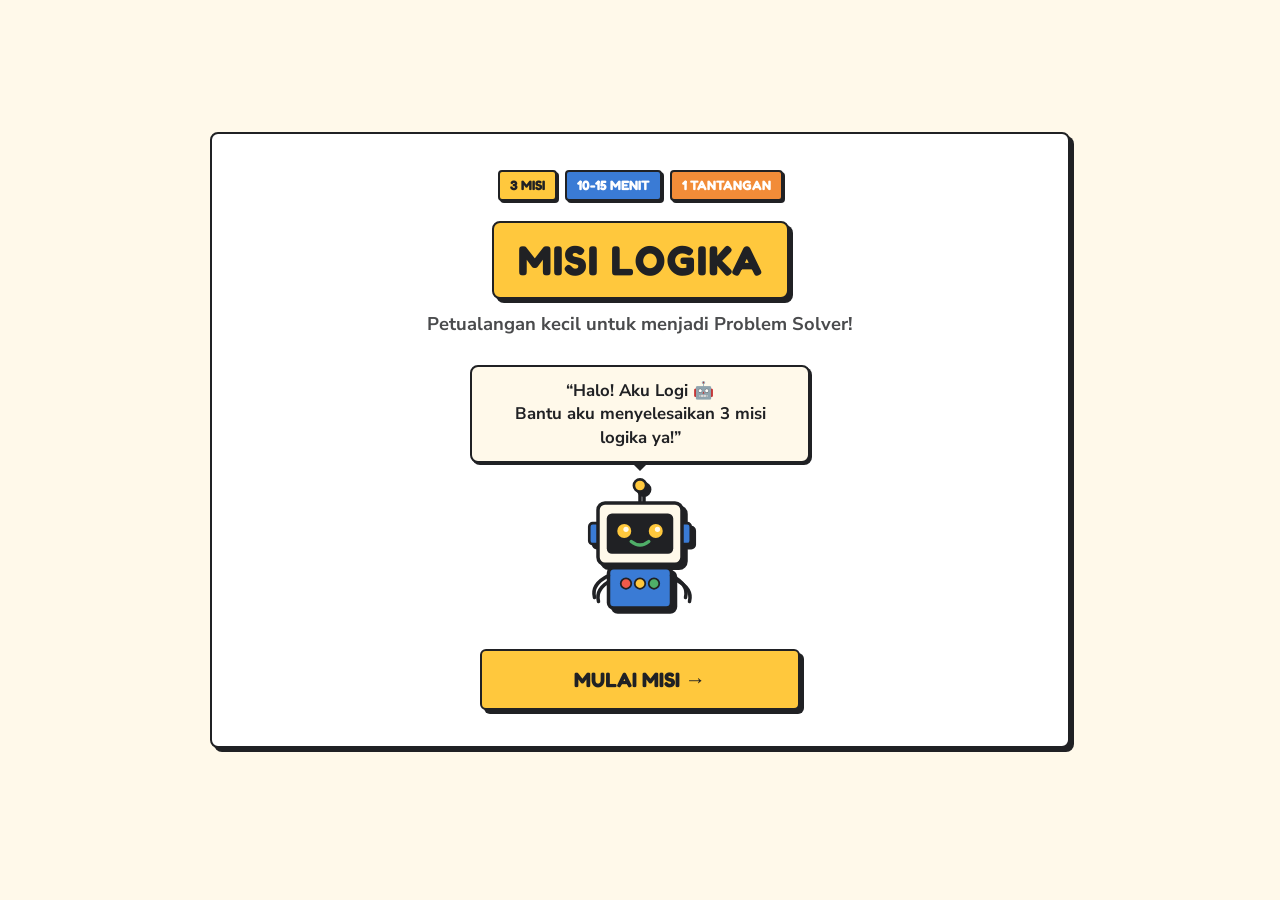
<file: game/index.html>
<!DOCTYPE html>
<html lang="id">
<head>
  <meta charset="UTF-8">
  <meta name="viewport" content="width=device-width, initial-scale=1.0">
  <!-- <meta http-equiv="refresh" content="0; url=materi.html"> -->
  <title>MISI LOGIKA — Petualangan Problem Solver!</title>
  <!-- Google Fonts: Fredoka & Nunito Sans -->
  <link rel="preconnect" href="https://fonts.googleapis.com">
  <link rel="preconnect" href="https://fonts.gstatic.com" crossorigin>
  <link href="https://fonts.googleapis.com/css2?family=Fredoka:wght@600;700&family=Nunito+Sans:wght@600;700;800&display=swap" rel="stylesheet">
  <link rel="stylesheet" href="style.css">
</head>
<body>

  <div class="app-shell">

    <!-- PAGE 01: START SCREEN -->
    <section id="start-screen" class="screen-view active">
      <div class="card start-card">
        
        <!-- Top Tags -->
        <div class="tag-row">
          <span class="stamp-tag tag-yellow">3 Misi</span>
          <span class="stamp-tag tag-blue">10-15 Menit</span>
          <span class="stamp-tag tag-orange">1 Tantangan</span>
        </div>

        <!-- Title Header -->
        <div class="hero-header">
          <div class="badge-title">MISI LOGIKA</div>
          <p class="hero-subtitle">Petualangan kecil untuk menjadi Problem Solver!</p>
        </div>

        <!-- Robot Mascot Logi -->
        <div class="mascot-wrapper">
          <div class="speech-bubble">
            “Halo! Aku <strong>Logi</strong> 🤖<br>
            Bantu aku menyelesaikan 3 misi logika ya!”
          </div>
          <div class="logi-avatar">
            <svg class="logi-svg" viewBox="0 0 160 160" width="140" height="140">
              <!-- Antenna -->
              <line x1="80" y1="35" x2="80" y2="15" stroke="#202124" stroke-width="4" stroke-linecap="round"/>
              <circle cx="80" cy="12" r="7" fill="#FFC83D" stroke="#202124" stroke-width="3"/>
              
              <!-- Robot Ears -->
              <rect x="22" y="55" width="12" height="24" rx="4" fill="#3A7BD5" stroke="#202124" stroke-width="3"/>
              <rect x="126" y="55" width="12" height="24" rx="4" fill="#3A7BD5" stroke="#202124" stroke-width="3"/>

              <!-- Robot Head -->
              <rect x="32" y="32" width="96" height="70" rx="8" fill="#FFF9EA" stroke="#202124" stroke-width="4"/>
              
              <!-- Screen Face -->
              <rect x="42" y="44" width="76" height="46" rx="6" fill="#202124"/>
              <!-- Eyes -->
              <circle cx="62" cy="64" r="8" fill="#FFC83D"/>
              <circle cx="98" cy="64" r="8" fill="#FFC83D"/>
              <circle cx="64" cy="62" r="3" fill="#FFF9EA"/>
              <circle cx="100" cy="62" r="3" fill="#FFF9EA"/>
              <!-- Happy Mouth -->
              <path d="M 70 76 Q 80 84 90 76" stroke="#4FAE68" stroke-width="4" stroke-linecap="round" fill="none"/>

              <!-- Robot Body -->
              <rect x="44" y="106" width="72" height="46" rx="6" fill="#3A7BD5" stroke="#202124" stroke-width="4"/>
              <!-- Chest Meter Buttons -->
              <circle cx="64" cy="124" r="6" fill="#F15A4A" stroke="#202124" stroke-width="2"/>
              <circle cx="80" cy="124" r="6" fill="#FFC83D" stroke="#202124" stroke-width="2"/>
              <circle cx="96" cy="124" r="6" fill="#4FAE68" stroke="#202124" stroke-width="2"/>
              <!-- Arms -->
              <path d="M 44 115 Q 24 125 28 140" stroke="#202124" stroke-width="4" fill="none" stroke-linecap="round"/>
              <path d="M 116 115 Q 136 125 132 140" stroke="#202124" stroke-width="4" fill="none" stroke-linecap="round"/>
            </svg>
          </div>
        </div>

        <!-- CTA Start Button -->
        <button id="btn-start" class="btn btn-yellow btn-hero">
          MULAI MISI →
        </button>

      </div>
    </section>

    <!-- PAGE 02: MISSION SCREEN -->
    <section id="mission-screen" class="screen-view hidden">
      
      <!-- Top Persistent Bar -->
      <header class="mission-header">
        <div class="brand-mini">MISI LOGIKA</div>
        <div class="progress-tracker">
          <div class="progress-step active" id="prog-1">01 Pola</div>
          <div class="progress-line"></div>
          <div class="progress-step" id="prog-2">02 Robot</div>
          <div class="progress-line"></div>
          <div class="progress-step" id="prog-3">03 Bug</div>
        </div>
        <div class="score-badge">⭐ SKOR: <span id="score-val">0</span></div>
      </header>

      <main class="mission-content">

        <!-- ================= MISSION 01: DETEKTIF POLA ================= -->
        <div id="mission-1" class="mission-pane active">
          
          <div class="mission-banner">
            <span class="stamp-tag tag-yellow">MISI 01</span>
            <h2>DETEKTIF POLA</h2>
            <p class="mission-intro">“Logi menemukan kode rahasia. Bantu temukan bentuk atau simbol berikutnya!”</p>
          </div>

          <div class="card puzzle-card">
            <div class="puzzle-header">
              <span class="soal-badge">Soal <span id="m1-q-num">1</span> dari 3</span>
              <span class="misi-hint" id="m1-hint">Temukan pola berulang!</span>
            </div>

            <!-- Pattern Display -->
            <div class="pattern-sequence-container">
              <div id="pattern-items" class="pattern-items">
                <!-- Injected via JS -->
              </div>
            </div>

            <!-- Options Row -->
            <div class="options-label">Pilih jawabanmu:</div>
            <div id="m1-options" class="options-grid">
              <!-- Injected via JS -->
            </div>

            <!-- Feedback Modal/Box -->
            <div id="m1-feedback" class="feedback-box hidden">
              <div id="m1-fb-icon" class="fb-icon">✓</div>
              <div class="fb-text">
                <h4 id="m1-fb-title">BENAR!</h4>
                <p id="m1-fb-desc">Kamu berhasil menemukan polanya.</p>
              </div>
              <button id="m1-btn-next" class="btn btn-yellow">LANJUT →</button>
            </div>

          </div>

        </div>

        <!-- ================= MISSION 02: JADI PROGRAMMER ================= -->
        <div id="mission-2" class="mission-pane hidden">
          
          <div class="mission-banner">
            <span class="stamp-tag tag-blue">MISI 02</span>
            <h2>JADI PROGRAMMER!</h2>
            <p class="mission-intro">“Logi hanya bisa mengikuti perintahmu. Susun urutan langkah untuk mengantar Logi ke Bintang ⭐!”</p>
          </div>

          <div class="programmer-layout">

            <!-- Grid Area -->
            <div class="card grid-card">
              <div class="board-header">
                <span>PAPAN JALAN LOGI (4x4)</span>
                <span class="target-info">Tujuan: ⭐</span>
              </div>

              <div id="robot-grid" class="robot-grid">
                <!-- 16 Cells (0,0 to 3,3) generated by JS -->
              </div>
            </div>

            <!-- Controls Area -->
            <div class="card controls-card">
              <h3>PANEL PERINTAH</h3>
              <p class="small-note">Klik tombol panah untuk menambah langkah:</p>

              <!-- Direction Buttons -->
              <div class="dpad-grid">
                <div></div>
                <button class="btn btn-cmd btn-blue" data-dir="UP">⬆️ ATAS</button>
                <div></div>
                <button class="btn btn-cmd btn-blue" data-dir="LEFT">⬅️ KIRI</button>
                <button class="btn btn-cmd btn-blue" data-dir="DOWN">⬇️ BAWAH</button>
                <button class="btn btn-cmd btn-blue" data-dir="RIGHT">➡️ KANAN</button>
              </div>

              <!-- Sequence Queue -->
              <div class="sequence-box">
                <div class="seq-header">
                  <span>LANGKAHMU (<span id="cmd-count">0</span>/8):</span>
                  <button id="btn-pop-cmd" class="btn-text">⌫ Hapus Satu</button>
                </div>
                <div id="cmd-queue" class="cmd-queue">
                  <span class="placeholder-text">Belum ada perintah...</span>
                </div>
              </div>

              <!-- Action Buttons -->
              <div class="action-row">
                <button id="btn-run-robot" class="btn btn-yellow btn-large">🚀 JALANKAN!</button>
                <button id="btn-reset-robot" class="btn btn-red">🔄 RESET</button>
              </div>

            </div>

          </div>

          <!-- M2 Feedback Box -->
          <div id="m2-feedback" class="feedback-box hidden">
            <div id="m2-fb-icon" class="fb-icon">🎉</div>
            <div class="fb-text">
              <h4 id="m2-fb-title">MISSION COMPLETE!</h4>
              <p id="m2-fb-desc">Logi berhasil sampai ke Bintang!</p>
              <div class="concept-callout">
                <strong>💡 Konsep Informatika:</strong><br>
                Urutan langkah yang kamu buat tadi disebut <strong>ALGORITMA</strong>!
              </div>
            </div>
            <button id="m2-btn-next" class="btn btn-yellow">LANJUT MISI 3 →</button>
          </div>

        </div>

        <!-- ================= MISSION 03: TANGKAP BUG! ================= -->
        <div id="mission-3" class="mission-pane hidden">
          
          <div class="mission-banner">
            <span class="stamp-tag tag-orange">MISI 03</span>
            <h2>TANGKAP BUG!</h2>
            <p class="mission-intro">“Logi sedang membuat Roti Selai 🥪, tetapi urutan instruksinya berantakan!”</p>
          </div>

          <!-- Phase 1: Identify Bug -->
          <div id="m3-phase-1" class="card puzzle-card">
            <div class="puzzle-header">
              <span class="soal-badge">Tahap 1: Temukan Bug</span>
            </div>
            <p class="instruction-text">Klik <strong>langkah mana yang salah / tidak logis</strong> di bawah ini:</p>

            <div id="m3-scrambled-list" class="scrambled-list">
              <!-- Injected by JS -->
            </div>

            <div id="m3-p1-feedback" class="feedback-box hidden">
              <div class="fb-icon">🐛</div>
              <div class="fb-text">
                <h4>BUG FOUND!</h4>
                <p>Benar! Kita tidak bisa makan roti sebelum menyiapkannya!</p>
              </div>
              <button id="btn-goto-p2" class="btn btn-yellow">PERBAIKI URUTAN →</button>
            </div>
          </div>

          <!-- Phase 2: Fix Reorder -->
          <div id="m3-phase-2" class="card puzzle-card hidden">
            <div class="puzzle-header">
              <span class="soal-badge">Tahap 2: Susun Urutan yang Benar</span>
            </div>
            <p class="instruction-text">Gunakan panah ⬆️ ⬇️ untuk mengurutkan langkah dari awal sampai akhir:</p>

            <div id="m3-reorder-list" class="reorder-list">
              <!-- Injected by JS -->
            </div>

            <button id="btn-check-debug" class="btn btn-green btn-large margin-top-md">
              ✓ CEK PERBAIKAN
            </button>

            <div id="m3-p2-feedback" class="feedback-box hidden">
              <div class="fb-icon">🎉</div>
              <div class="fb-text">
                <h4>LUAR BIASA!</h4>
                <p>Urutan langkah roti selai sudah sempurna!</p>
                <div class="concept-callout">
                  <strong>💡 Konsep Informatika:</strong><br>
                  Proses menemukan dan memperbaiki kesalahan disebut <strong>DEBUGGING</strong>!
                </div>
              </div>
              <button id="btn-show-result" class="btn btn-yellow">LIHAT HASIL AKHIR 🏆</button>
            </div>
          </div>

        </div>

      </main>

    </section>

    <!-- PAGE 03: RESULT SCREEN -->
    <section id="result-screen" class="screen-view hidden">
      <div class="card result-card">
        
        <div class="result-header">
          <span class="stamp-tag tag-green">SELESAI!</span>
          <h1>MISSION COMPLETE!</h1>
        </div>

        <div class="badge-display">
          <div class="badge-icon">🤖 ⭐</div>
          <h2 class="badge-title-text">LITTLE PROBLEM SOLVER</h2>
          <div class="star-rating">⭐⭐⭐⭐⭐</div>
        </div>

        <div class="score-summary-box">
          <span class="score-label">TOTAL SKOR KAMU:</span>
          <span class="score-big"><span id="final-score-val">100</span> / 100</span>
        </div>

        <div class="checklist-box">
          <h3>KAMU SUDAH BELAJAR:</h3>
          <ul class="achievement-checklist">
            <li><span class="check-mark">✓</span> <strong>Menemukan Pola</strong> (Pattern Recognition)</li>
            <li><span class="check-mark">✓</span> <strong>Menyusun Langkah Logis</strong> (Algorithmic Thinking)</li>
            <li><span class="check-mark">✓</span> <strong>Menemukan & Memperbaiki Bug</strong> (Debugging)</li>
          </ul>
        </div>

        <div class="reflection-box">
          <p class="quote">“Problem solver sejati tidak takut mencoba lagi ketika belum tepat!”</p>
          <div class="reflect-prompt">
            <strong>💬 Diskusi Bersama:</strong><br>
            “Siapa yang tadi sempat salah di Misi 2 atau 3? Apa yang kita lakukan saat salah?”<br>
            <em>(Jawab: Coba lagi & perbaiki urutannya!)</em>
          </div>
        </div>

        <button id="btn-restart" class="btn btn-yellow btn-hero">
          🔄 MAIN LAGI
        </button>

      </div>
    </section>

  </div>

  <!-- TOAST NOTIFICATION CONTAINER -->
  <div id="toast-container"></div>

  <script src="script.js"></script>
</body>
</html>
</file>
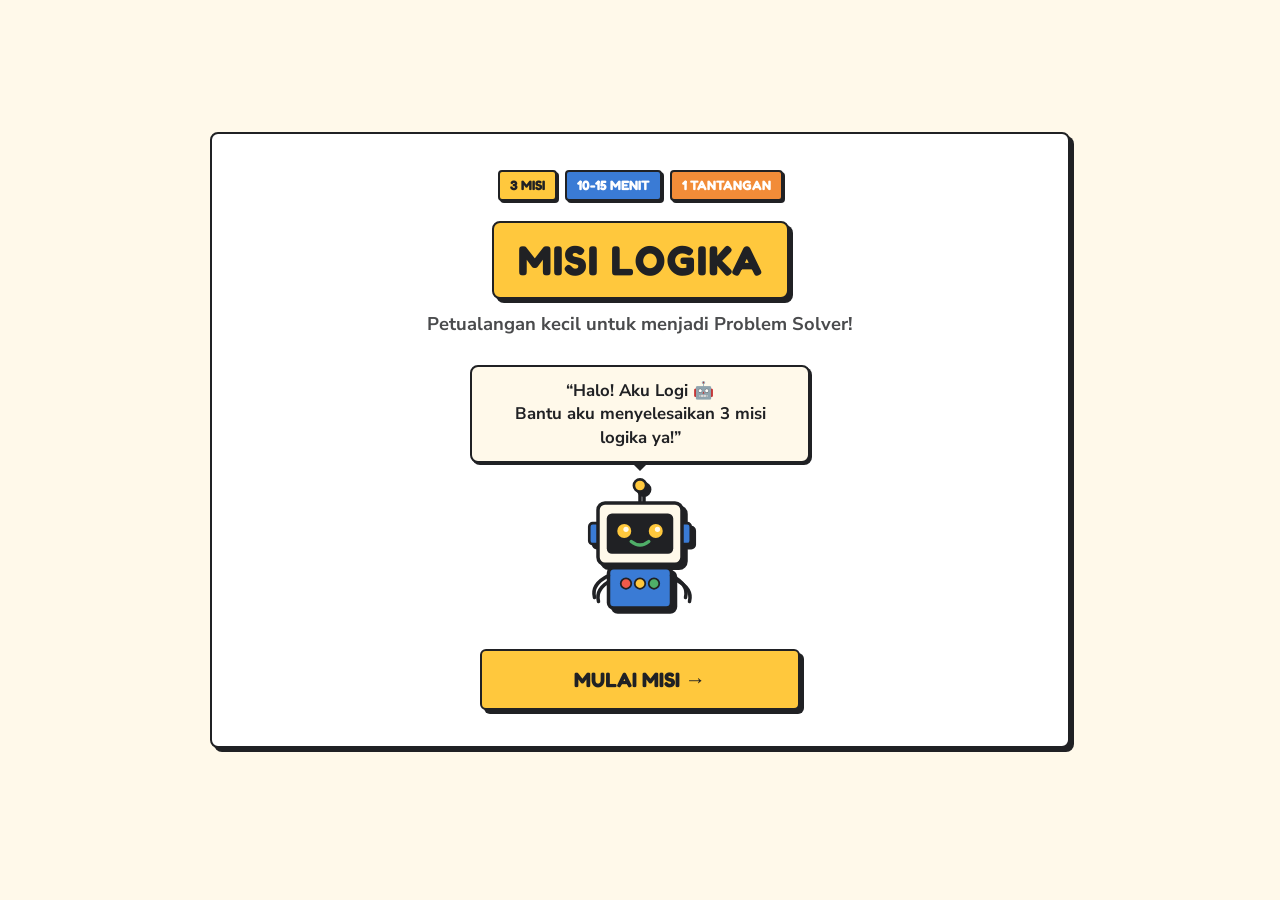
<file: game/game.html>
<!DOCTYPE html>
<html lang="id">
<head>
  <meta charset="UTF-8">
  <meta name="viewport" content="width=device-width, initial-scale=1.0">

  <title>MISI LOGIKA — Petualangan Problem Solver!</title>
  <!-- Google Fonts: Fredoka & Nunito Sans -->
  <link rel="preconnect" href="https://fonts.googleapis.com">
  <link rel="preconnect" href="https://fonts.gstatic.com" crossorigin>
  <link href="https://fonts.googleapis.com/css2?family=Fredoka:wght@600;700&family=Nunito+Sans:wght@600;700;800&display=swap" rel="stylesheet">
  <link rel="stylesheet" href="style.css">
</head>
<body>

  <div class="app-shell">

    <!-- PAGE 01: START SCREEN -->
    <section id="start-screen" class="screen-view active">
      <div class="card start-card">
        
        <!-- Top Tags -->
        <div class="tag-row">
          <span class="stamp-tag tag-yellow">3 Misi</span>
          <span class="stamp-tag tag-blue">10-15 Menit</span>
          <span class="stamp-tag tag-orange">1 Tantangan</span>
        </div>

        <!-- Title Header -->
        <div class="hero-header">
          <div class="badge-title">MISI LOGIKA</div>
          <p class="hero-subtitle">Petualangan kecil untuk menjadi Problem Solver!</p>
        </div>

        <!-- Robot Mascot Logi -->
        <div class="mascot-wrapper">
          <div class="speech-bubble">
            “Halo! Aku <strong>Logi</strong> 🤖<br>
            Bantu aku menyelesaikan 3 misi logika ya!”
          </div>
          <div class="logi-avatar">
            <svg class="logi-svg" viewBox="0 0 160 160" width="140" height="140">
              <!-- Antenna -->
              <line x1="80" y1="35" x2="80" y2="15" stroke="#202124" stroke-width="4" stroke-linecap="round"/>
              <circle cx="80" cy="12" r="7" fill="#FFC83D" stroke="#202124" stroke-width="3"/>
              
              <!-- Robot Ears -->
              <rect x="22" y="55" width="12" height="24" rx="4" fill="#3A7BD5" stroke="#202124" stroke-width="3"/>
              <rect x="126" y="55" width="12" height="24" rx="4" fill="#3A7BD5" stroke="#202124" stroke-width="3"/>

              <!-- Robot Head -->
              <rect x="32" y="32" width="96" height="70" rx="8" fill="#FFF9EA" stroke="#202124" stroke-width="4"/>
              
              <!-- Screen Face -->
              <rect x="42" y="44" width="76" height="46" rx="6" fill="#202124"/>
              <!-- Eyes -->
              <circle cx="62" cy="64" r="8" fill="#FFC83D"/>
              <circle cx="98" cy="64" r="8" fill="#FFC83D"/>
              <circle cx="64" cy="62" r="3" fill="#FFF9EA"/>
              <circle cx="100" cy="62" r="3" fill="#FFF9EA"/>
              <!-- Happy Mouth -->
              <path d="M 70 76 Q 80 84 90 76" stroke="#4FAE68" stroke-width="4" stroke-linecap="round" fill="none"/>

              <!-- Robot Body -->
              <rect x="44" y="106" width="72" height="46" rx="6" fill="#3A7BD5" stroke="#202124" stroke-width="4"/>
              <!-- Chest Meter Buttons -->
              <circle cx="64" cy="124" r="6" fill="#F15A4A" stroke="#202124" stroke-width="2"/>
              <circle cx="80" cy="124" r="6" fill="#FFC83D" stroke="#202124" stroke-width="2"/>
              <circle cx="96" cy="124" r="6" fill="#4FAE68" stroke="#202124" stroke-width="2"/>
              <!-- Arms -->
              <path d="M 44 115 Q 24 125 28 140" stroke="#202124" stroke-width="4" fill="none" stroke-linecap="round"/>
              <path d="M 116 115 Q 136 125 132 140" stroke="#202124" stroke-width="4" fill="none" stroke-linecap="round"/>
            </svg>
          </div>
        </div>

        <!-- CTA Start Button -->
        <button id="btn-start" class="btn btn-yellow btn-hero">
          MULAI MISI →
        </button>

      </div>
    </section>

    <!-- PAGE 02: MISSION SCREEN -->
    <section id="mission-screen" class="screen-view hidden">
      
      <!-- Top Persistent Bar -->
      <header class="mission-header">
        <div class="brand-mini">MISI LOGIKA</div>
        <div class="progress-tracker">
          <div class="progress-step active" id="prog-1">01 Pola</div>
          <div class="progress-line"></div>
          <div class="progress-step" id="prog-2">02 Robot</div>
          <div class="progress-line"></div>
          <div class="progress-step" id="prog-3">03 Bug</div>
        </div>
        <div class="score-badge">⭐ SKOR: <span id="score-val">0</span></div>
      </header>

      <main class="mission-content">

        <!-- ================= MISSION 01: DETEKTIF POLA ================= -->
        <div id="mission-1" class="mission-pane active">
          
          <div class="mission-banner">
            <span class="stamp-tag tag-yellow">MISI 01</span>
            <h2>DETEKTIF POLA</h2>
            <p class="mission-intro">“Logi menemukan kode rahasia. Bantu temukan bentuk atau simbol berikutnya!”</p>
          </div>

          <div class="card puzzle-card">
            <div class="puzzle-header">
              <span class="soal-badge">Soal <span id="m1-q-num">1</span> dari 3</span>
              <span class="misi-hint" id="m1-hint">Temukan pola berulang!</span>
            </div>

            <!-- Pattern Display -->
            <div class="pattern-sequence-container">
              <div id="pattern-items" class="pattern-items">
                <!-- Injected via JS -->
              </div>
            </div>

            <!-- Options Row -->
            <div class="options-label">Pilih jawabanmu:</div>
            <div id="m1-options" class="options-grid">
              <!-- Injected via JS -->
            </div>

            <!-- Feedback Modal/Box -->
            <div id="m1-feedback" class="feedback-box hidden">
              <div id="m1-fb-icon" class="fb-icon">✓</div>
              <div class="fb-text">
                <h4 id="m1-fb-title">BENAR!</h4>
                <p id="m1-fb-desc">Kamu berhasil menemukan polanya.</p>
              </div>
              <button id="m1-btn-next" class="btn btn-yellow">LANJUT →</button>
            </div>

          </div>

        </div>

        <!-- ================= MISSION 02: JADI PROGRAMMER ================= -->
        <div id="mission-2" class="mission-pane hidden">
          
          <div class="mission-banner">
            <span class="stamp-tag tag-blue">MISI 02</span>
            <h2>JADI PROGRAMMER!</h2>
            <p class="mission-intro">“Logi hanya bisa mengikuti perintahmu. Susun urutan langkah untuk mengantar Logi ke Bintang ⭐!”</p>
          </div>

          <div class="programmer-layout">

            <!-- Grid Area -->
            <div class="card grid-card">
              <div class="board-header">
                <span>PAPAN JALAN LOGI (4x4)</span>
                <span class="target-info">Tujuan: ⭐</span>
              </div>

              <div id="robot-grid" class="robot-grid">
                <!-- 16 Cells (0,0 to 3,3) generated by JS -->
              </div>
            </div>

            <!-- Controls Area -->
            <div class="card controls-card">
              <h3>PANEL PERINTAH</h3>
              <p class="small-note">Klik tombol panah untuk menambah langkah:</p>

              <!-- Direction Buttons -->
              <div class="dpad-grid">
                <div></div>
                <button class="btn btn-cmd btn-blue" data-dir="UP">⬆️ ATAS</button>
                <div></div>
                <button class="btn btn-cmd btn-blue" data-dir="LEFT">⬅️ KIRI</button>
                <button class="btn btn-cmd btn-blue" data-dir="DOWN">⬇️ BAWAH</button>
                <button class="btn btn-cmd btn-blue" data-dir="RIGHT">➡️ KANAN</button>
              </div>

              <!-- Sequence Queue -->
              <div class="sequence-box">
                <div class="seq-header">
                  <span>LANGKAHMU (<span id="cmd-count">0</span>/8):</span>
                  <button id="btn-pop-cmd" class="btn-text">⌫ Hapus Satu</button>
                </div>
                <div id="cmd-queue" class="cmd-queue">
                  <span class="placeholder-text">Belum ada perintah...</span>
                </div>
              </div>

              <!-- Action Buttons -->
              <div class="action-row">
                <button id="btn-run-robot" class="btn btn-yellow btn-large">🚀 JALANKAN!</button>
                <button id="btn-reset-robot" class="btn btn-red">🔄 RESET</button>
              </div>

            </div>

          </div>

          <!-- M2 Feedback Box -->
          <div id="m2-feedback" class="feedback-box hidden">
            <div id="m2-fb-icon" class="fb-icon">🎉</div>
            <div class="fb-text">
              <h4 id="m2-fb-title">MISSION COMPLETE!</h4>
              <p id="m2-fb-desc">Logi berhasil sampai ke Bintang!</p>
              <div class="concept-callout">
                <strong>💡 Konsep Informatika:</strong><br>
                Urutan langkah yang kamu buat tadi disebut <strong>ALGORITMA</strong>!
              </div>
            </div>
            <button id="m2-btn-next" class="btn btn-yellow">LANJUT MISI 3 →</button>
          </div>

        </div>

        <!-- ================= MISSION 03: TANGKAP BUG! ================= -->
        <div id="mission-3" class="mission-pane hidden">
          
          <div class="mission-banner">
            <span class="stamp-tag tag-orange">MISI 03</span>
            <h2>TANGKAP BUG!</h2>
            <p class="mission-intro">“Logi sedang membuat Roti Selai 🥪, tetapi urutan instruksinya berantakan!”</p>
          </div>

          <!-- Phase 1: Identify Bug -->
          <div id="m3-phase-1" class="card puzzle-card">
            <div class="puzzle-header">
              <span class="soal-badge">Tahap 1: Temukan Bug</span>
            </div>
            <p class="instruction-text">Klik <strong>langkah mana yang salah / tidak logis</strong> di bawah ini:</p>

            <div id="m3-scrambled-list" class="scrambled-list">
              <!-- Injected by JS -->
            </div>

            <div id="m3-p1-feedback" class="feedback-box hidden">
              <div class="fb-icon">🐛</div>
              <div class="fb-text">
                <h4>BUG FOUND!</h4>
                <p>Benar! Kita tidak bisa makan roti sebelum menyiapkannya!</p>
              </div>
              <button id="btn-goto-p2" class="btn btn-yellow">PERBAIKI URUTAN →</button>
            </div>
          </div>

          <!-- Phase 2: Fix Reorder -->
          <div id="m3-phase-2" class="card puzzle-card hidden">
            <div class="puzzle-header">
              <span class="soal-badge">Tahap 2: Susun Urutan yang Benar</span>
            </div>
            <p class="instruction-text">Gunakan panah ⬆️ ⬇️ untuk mengurutkan langkah dari awal sampai akhir:</p>

            <div id="m3-reorder-list" class="reorder-list">
              <!-- Injected by JS -->
            </div>

            <button id="btn-check-debug" class="btn btn-green btn-large margin-top-md">
              ✓ CEK PERBAIKAN
            </button>

            <div id="m3-p2-feedback" class="feedback-box hidden">
              <div class="fb-icon">🎉</div>
              <div class="fb-text">
                <h4>LUAR BIASA!</h4>
                <p>Urutan langkah roti selai sudah sempurna!</p>
                <div class="concept-callout">
                  <strong>💡 Konsep Informatika:</strong><br>
                  Proses menemukan dan memperbaiki kesalahan disebut <strong>DEBUGGING</strong>!
                </div>
              </div>
              <button id="btn-show-result" class="btn btn-yellow">LIHAT HASIL AKHIR 🏆</button>
            </div>
          </div>

        </div>

      </main>

    </section>

    <!-- PAGE 03: RESULT SCREEN -->
    <section id="result-screen" class="screen-view hidden">
      <div class="card result-card">
        
        <div class="result-header">
          <span class="stamp-tag tag-green">SELESAI!</span>
          <h1>MISSION COMPLETE!</h1>
        </div>

        <div class="badge-display">
          <div class="badge-icon">🤖 ⭐</div>
          <h2 class="badge-title-text">LITTLE PROBLEM SOLVER</h2>
          <div class="star-rating">⭐⭐⭐⭐⭐</div>
        </div>

        <div class="score-summary-box">
          <span class="score-label">TOTAL SKOR KAMU:</span>
          <span class="score-big"><span id="final-score-val">100</span> / 100</span>
        </div>

        <div class="checklist-box">
          <h3>KAMU SUDAH BELAJAR:</h3>
          <ul class="achievement-checklist">
            <li><span class="check-mark">✓</span> <strong>Menemukan Pola</strong> (Pattern Recognition)</li>
            <li><span class="check-mark">✓</span> <strong>Menyusun Langkah Logis</strong> (Algorithmic Thinking)</li>
            <li><span class="check-mark">✓</span> <strong>Menemukan & Memperbaiki Bug</strong> (Debugging)</li>
          </ul>
        </div>

        <div class="reflection-box">
          <p class="quote">“Problem solver sejati tidak takut mencoba lagi ketika belum tepat!”</p>
          <div class="reflect-prompt">
            <strong>💬 Diskusi Bersama:</strong><br>
            “Siapa yang tadi sempat salah di Misi 2 atau 3? Apa yang kita lakukan saat salah?”<br>
            <em>(Jawab: Coba lagi & perbaiki urutannya!)</em>
          </div>
        </div>

        <button id="btn-restart" class="btn btn-yellow btn-hero">
          🔄 MAIN LAGI
        </button>

      </div>
    </section>

  </div>

  <!-- TOAST NOTIFICATION CONTAINER -->
  <div id="toast-container"></div>

  <script src="script.js"></script>
</body>
</html>
</file>
<file: style.css>
/* ==========================================================================
   PROGRAMMER CILIK ADVENTURE — style.css
   Aesthetic: Activity Book · Puzzle Book · Editorial Magazine
   Anti-AI: No gradients, no glassmorphism, no blurred shadows, no pill buttons
   ========================================================================== */

/* 1. GOOGLE FONTS */
@import url('https://fonts.googleapis.com/css2?family=Fredoka:wght@400;500;600;700&family=Nunito+Sans:ital,wght@0,400;0,600;0,700;0,800;1,700&display=swap');

/* -------------------------------------------------------------------------
   2. DESIGN TOKENS
   ------------------------------------------------------------------------- */
:root {
  /* Color Palette */
  --bg-paper:      #FFF9EA;
  --text-ink:      #202124;
  --accent-yellow: #FFC83D;
  --accent-blue:   #3A7BD5;
  --accent-orange: #F28C38;
  --accent-green:  #4FAE68;
  --accent-red:    #F15A4A;
  --card-bg:       #FFFFFF;
  --paper-dark:    #F0EAD6;

  /* Border */
  --border:        2px solid #202124;
  --border-thick:  3px solid #202124;
  --border-thin:   1.5px solid #202124;

  /* Border Radius — square-forward, minimal rounding */
  --radius-sm:  4px;
  --radius-md:  6px;
  --radius-lg:  8px;

  /* Shadow — hard offset, NO blur */
  --shadow-sm:  2px 2px 0 #202124;
  --shadow-md:  4px 4px 0 #202124;
  --shadow-lg:  6px 6px 0 #202124;

  /* Spacing */
  --sp-xs:  4px;
  --sp-sm:  8px;
  --sp-md:  16px;
  --sp-lg:  24px;
  --sp-xl:  36px;
  --sp-2xl: 52px;

  /* Typography */
  --font-display: 'Fredoka', cursive, sans-serif;
  --font-body:    'Nunito Sans', sans-serif;
}

/* -------------------------------------------------------------------------
   3. RESET & BASE
   ------------------------------------------------------------------------- */
*, *::before, *::after {
  box-sizing: border-box;
  margin: 0;
  padding: 0;
}

html {
  scroll-behavior: smooth;
}

body {
  font-family: var(--font-body);
  font-size: 16px;
  font-weight: 700;
  line-height: 1.5;
  color: var(--text-ink);
  background-color: var(--bg-paper);
  background-image:
    radial-gradient(circle, #d0c9a8 0.6px, transparent 0.6px);
  background-size: 20px 20px;
  min-height: 100vh;
  padding: var(--sp-md);
}

button {
  font-family: var(--font-body);
  cursor: pointer;
}

a {
  color: inherit;
  text-decoration: none;
}

/* -------------------------------------------------------------------------
   4. APP SHELL & SCREENS
   ------------------------------------------------------------------------- */
#app {
  width: 100%;
  max-width: 920px;
  margin: 0 auto;
}

/* Screen visibility */
.screen {
  display: none;
  animation: fadeIn 0.3s ease-out;
}
.screen.active {
  display: block;
}

/* Scene visibility (inside materi screen) */
.scene {
  display: none;
  animation: fadeIn 0.25s ease-out;
}
.scene.active {
  display: block;
}

/* Mission pane visibility */
.mission-pane {
  display: none;
  animation: fadeIn 0.25s ease-out;
}
.mission-pane.active {
  display: block;
}

/* Sub-pane (inside scene 3) */
.subpane {
  display: none;
  animation: fadeIn 0.2s ease-out;
}
.subpane.active {
  display: block;
}

.hidden {
  display: none !important;
}

@keyframes fadeIn {
  from { opacity: 0; transform: translateY(8px); }
  to   { opacity: 1; transform: translateY(0); }
}

@keyframes shake {
  0%, 100% { transform: translateX(0); }
  20%       { transform: translateX(-6px); }
  40%       { transform: translateX(6px); }
  60%       { transform: translateX(-4px); }
  80%       { transform: translateX(4px); }
}

@keyframes pop {
  0%   { transform: scale(0.85); opacity: 0; }
  70%  { transform: scale(1.05); }
  100% { transform: scale(1); opacity: 1; }
}

@keyframes bounceIn {
  0%   { transform: scale(0); opacity: 0; }
  60%  { transform: scale(1.1); }
  100% { transform: scale(1); opacity: 1; }
}

/* -------------------------------------------------------------------------
   5. TOP BAR (persistent, sticky)
   ------------------------------------------------------------------------- */
#top-bar {
  background: var(--card-bg);
  border: var(--border);
  border-radius: var(--radius-lg);
  box-shadow: var(--shadow-md);
  padding: 10px 16px;
  margin-bottom: var(--sp-md);
  display: flex;
  align-items: center;
  justify-content: space-between;
  gap: var(--sp-md);
  position: sticky;
  top: var(--sp-sm);
  z-index: 100;
}

.brand-logo {
  font-family: var(--font-display);
  font-size: 1.05rem;
  font-weight: 700;
  background: var(--accent-yellow);
  padding: 4px 12px;
  border: var(--border);
  border-radius: var(--radius-sm);
  box-shadow: var(--shadow-sm);
  white-space: nowrap;
  flex-shrink: 0;
}

/* Progress Steps in top bar */
.progress-steps {
  display: flex;
  align-items: center;
  gap: 4px;
  flex: 1;
  justify-content: center;
}

.prog-step {
  font-family: var(--font-display);
  font-size: 0.78rem;
  padding: 4px 8px;
  border: var(--border-thin);
  border-radius: var(--radius-sm);
  background: var(--bg-paper);
  color: #888;
  white-space: nowrap;
  display: flex;
  align-items: center;
  gap: 4px;
  transition: background 0.2s, color 0.2s;
}
.prog-step.done  { background: var(--accent-green); color: #fff; border-color: var(--text-ink); }
.prog-step.active{ background: var(--accent-yellow); color: var(--text-ink); border-color: var(--text-ink); box-shadow: var(--shadow-sm); }
.prog-step.locked{ opacity: 0.45; }

.prog-divider {
  width: 20px;
  height: 2px;
  background: var(--text-ink);
  flex-shrink: 0;
  opacity: 0.3;
}

.score-chip {
  font-family: var(--font-display);
  font-size: 1rem;
  background: var(--bg-paper);
  border: var(--border);
  border-radius: var(--radius-sm);
  padding: 4px 12px;
  box-shadow: var(--shadow-sm);
  white-space: nowrap;
  flex-shrink: 0;
}

/* -------------------------------------------------------------------------
   6. CARD BASE
   ------------------------------------------------------------------------- */
.card {
  background: var(--card-bg);
  border: var(--border);
  border-radius: var(--radius-lg);
  box-shadow: var(--shadow-md);
  padding: var(--sp-lg);
  margin-bottom: var(--sp-md);
  position: relative;
}

/* Accent top borders per concept */
.accent-yellow { border-top: 5px solid var(--accent-yellow); }
.accent-blue   { border-top: 5px solid var(--accent-blue); }
.accent-orange { border-top: 5px solid var(--accent-orange); }
.accent-green  { border-top: 5px solid var(--accent-green); }
.accent-red    { border-top: 5px solid var(--accent-red); }

/* -------------------------------------------------------------------------
   7. TYPOGRAPHY COMPONENTS
   ------------------------------------------------------------------------- */
.display-xl {
  font-family: var(--font-display);
  font-size: 2.8rem;
  font-weight: 700;
  line-height: 1.1;
}
.display-lg {
  font-family: var(--font-display);
  font-size: 2.2rem;
  font-weight: 700;
  line-height: 1.15;
}
.display-md {
  font-family: var(--font-display);
  font-size: 1.6rem;
  font-weight: 600;
  line-height: 1.2;
}
.display-sm {
  font-family: var(--font-display);
  font-size: 1.2rem;
  font-weight: 600;
}

.scene-number {
  font-family: var(--font-display);
  font-size: 4rem;
  font-weight: 700;
  line-height: 1;
  color: var(--accent-yellow);
  -webkit-text-stroke: 2px var(--text-ink);
  text-stroke: 2px var(--text-ink);
  display: inline-block;
}

/* Badge / stamp tag */
.stamp {
  display: inline-block;
  font-family: var(--font-display);
  font-size: 0.78rem;
  font-weight: 600;
  padding: 3px 10px;
  border: var(--border);
  border-radius: var(--radius-sm);
  box-shadow: var(--shadow-sm);
  text-transform: uppercase;
  letter-spacing: 0.04em;
}
.stamp-yellow { background: var(--accent-yellow); color: var(--text-ink); }
.stamp-blue   { background: var(--accent-blue);   color: #fff; }
.stamp-orange { background: var(--accent-orange); color: #fff; }
.stamp-green  { background: var(--accent-green);  color: #fff; }
.stamp-red    { background: var(--accent-red);    color: #fff; }
.stamp-ink    { background: var(--text-ink);      color: var(--bg-paper); }

/* Highlight (stabilo effect) */
.hl-yellow { background: var(--accent-yellow); padding: 1px 4px; border-radius: 3px; }
.hl-blue   { background: #C8DCFF; padding: 1px 4px; border-radius: 3px; }
.hl-green  { background: #C8F5DC; padding: 1px 4px; border-radius: 3px; }

/* -------------------------------------------------------------------------
   8. BUTTONS
   ------------------------------------------------------------------------- */
.btn {
  display: inline-flex;
  align-items: center;
  justify-content: center;
  gap: 6px;
  font-family: var(--font-display);
  font-size: 1.05rem;
  font-weight: 700;
  padding: 12px 20px;
  border: var(--border);
  border-radius: var(--radius-md);
  box-shadow: var(--shadow-md);
  cursor: pointer;
  transition: transform 0.1s ease, box-shadow 0.1s ease;
  user-select: none;
  text-decoration: none;
  line-height: 1;
  min-height: 48px;
}
.btn:hover:not(:disabled) {
  transform: translate(-2px, -2px);
  box-shadow: var(--shadow-lg);
}
.btn:active:not(:disabled) {
  transform: translate(2px, 2px);
  box-shadow: var(--shadow-sm);
}
.btn:disabled {
  opacity: 0.45;
  cursor: not-allowed;
}

.btn-yellow  { background: var(--accent-yellow); color: var(--text-ink); }
.btn-blue    { background: var(--accent-blue);   color: #fff; }
.btn-green   { background: var(--accent-green);  color: #fff; }
.btn-red     { background: var(--accent-red);    color: #fff; }
.btn-orange  { background: var(--accent-orange); color: #fff; }
.btn-ink     { background: var(--text-ink);      color: var(--bg-paper); }
.btn-ghost   { background: var(--bg-paper);      color: var(--text-ink); }

.btn-hero {
  font-size: 1.3rem;
  padding: 16px 36px;
  width: 100%;
  max-width: 380px;
  display: flex;
}

.btn-sm {
  font-size: 0.88rem;
  padding: 8px 14px;
  min-height: 36px;
  box-shadow: var(--shadow-sm);
}

.btn-full { width: 100%; }
.btn-center { margin: 0 auto; display: flex; }

/* -------------------------------------------------------------------------
   9. SPEECH BUBBLE & MASCOT
   ------------------------------------------------------------------------- */
.mascot-row {
  display: flex;
  align-items: flex-end;
  gap: var(--sp-md);
  margin: var(--sp-lg) 0;
}

.speech-bubble {
  background: var(--bg-paper);
  border: var(--border);
  border-radius: var(--radius-lg);
  padding: 14px 18px;
  box-shadow: var(--shadow-sm);
  font-size: 1.05rem;
  line-height: 1.55;
  flex: 1;
  position: relative;
}
.speech-bubble::after {
  content: '';
  position: absolute;
  bottom: 12px;
  left: -11px;
  border-width: 8px 10px 8px 0;
  border-style: solid;
  border-color: transparent var(--text-ink) transparent transparent;
}
.speech-bubble::before {
  content: '';
  position: absolute;
  bottom: 13px;
  left: -8px;
  border-width: 7px 9px 7px 0;
  border-style: solid;
  border-color: transparent var(--bg-paper) transparent transparent;
  z-index: 1;
}

.logi-wrap {
  flex-shrink: 0;
  text-align: center;
}

/* Large centered mascot (welcome) */
.mascot-center {
  display: flex;
  flex-direction: column;
  align-items: center;
  gap: var(--sp-sm);
  margin: var(--sp-lg) 0;
}
.mascot-center .speech-bubble {
  max-width: 420px;
  text-align: center;
}
.mascot-center .speech-bubble::after,
.mascot-center .speech-bubble::before {
  left: 50%;
  transform: translateX(-50%);
  bottom: -11px;
  border-width: 10px 8px 0 8px;
  border-color: var(--text-ink) transparent transparent transparent;
}
.mascot-center .speech-bubble::before {
  bottom: -8px;
  border-color: var(--bg-paper) transparent transparent transparent;
}

/* -------------------------------------------------------------------------
   10. FEEDBACK BOX
   ------------------------------------------------------------------------- */
.feedback-box {
  background: var(--bg-paper);
  border: var(--border-thick);
  border-radius: var(--radius-lg);
  padding: var(--sp-md);
  margin-top: var(--sp-md);
  display: flex;
  align-items: center;
  gap: var(--sp-md);
  animation: pop 0.25s ease-out;
}
.feedback-box.correct { border-color: var(--accent-green); background: #E8F5EE; }
.feedback-box.wrong   { border-color: var(--accent-red);   background: #FDECEA; }

.fb-icon {
  font-size: 2rem;
  flex-shrink: 0;
  width: 48px;
  text-align: center;
}
.fb-body h4 {
  font-family: var(--font-display);
  font-size: 1.1rem;
  margin-bottom: 2px;
}
.fb-body p {
  font-size: 0.9rem;
  font-weight: 600;
  color: #444;
}
.fb-icon-correct::before { content: '✓'; font-size: 1.6rem; color: var(--accent-green); font-weight: 900; }
.fb-icon-wrong::before   { content: '✗'; font-size: 1.6rem; color: var(--accent-red); font-weight: 900; }

/* -------------------------------------------------------------------------
   11. CHOICE GRID (multiple choice answers)
   ------------------------------------------------------------------------- */
.choice-grid {
  display: grid;
  grid-template-columns: repeat(3, 1fr);
  gap: var(--sp-sm);
  margin-top: var(--sp-md);
}
.choice-grid-2 {
  grid-template-columns: repeat(2, 1fr);
}
.choice-grid-4 {
  grid-template-columns: repeat(4, 1fr);
}

.choice-card {
  background: var(--card-bg);
  border: var(--border);
  border-radius: var(--radius-md);
  padding: 14px 10px;
  text-align: center;
  font-family: var(--font-display);
  font-size: 1rem;
  cursor: pointer;
  box-shadow: var(--shadow-sm);
  transition: transform 0.1s, box-shadow 0.1s, background 0.15s;
  min-height: 60px;
  display: flex;
  align-items: center;
  justify-content: center;
  flex-direction: column;
  gap: 4px;
  user-select: none;
}
.choice-card:hover {
  transform: translate(-2px, -2px);
  box-shadow: var(--shadow-md);
  background: var(--bg-paper);
}
.choice-card:active {
  transform: translate(1px, 1px);
  box-shadow: none;
}
.choice-card .choice-emoji {
  font-size: 1.8rem;
  line-height: 1;
}
.choice-card.selected-correct {
  background: var(--accent-green);
  color: #fff;
  border-color: var(--text-ink);
  transform: none;
  box-shadow: var(--shadow-sm);
}
.choice-card.selected-wrong {
  background: var(--accent-red);
  color: #fff;
  animation: shake 0.4s ease;
}
.choice-card.disabled {
  pointer-events: none;
  opacity: 0.6;
}

/* -------------------------------------------------------------------------
   12. SCENARIO BOX (highlight question area)
   ------------------------------------------------------------------------- */
.scenario-box {
  background: var(--bg-paper);
  border: var(--border);
  border-radius: var(--radius-lg);
  padding: var(--sp-md) var(--sp-lg);
  margin: var(--sp-md) 0;
  font-size: 1.1rem;
  position: relative;
}
.scenario-box.accent-blue-left {
  border-left: 5px solid var(--accent-blue);
}

/* -------------------------------------------------------------------------
   13. DIAGRAM COMPONENTS (editorial-style arrows & diagrams)
   ------------------------------------------------------------------------- */
.diagram-row {
  display: flex;
  align-items: center;
  gap: var(--sp-sm);
  background: var(--bg-paper);
  border: var(--border-thin);
  border-radius: var(--radius-md);
  padding: var(--sp-sm) var(--sp-md);
  flex-wrap: wrap;
  margin-top: var(--sp-md);
}
.diagram-step {
  background: var(--card-bg);
  border: var(--border);
  border-radius: var(--radius-sm);
  padding: 8px 14px;
  font-family: var(--font-display);
  font-size: 0.95rem;
  display: flex;
  align-items: center;
  gap: 6px;
  box-shadow: var(--shadow-sm);
}
.diagram-step-card {
  flex: 1;
  background: var(--card-bg);
  border: var(--border-thick);
  border-radius: var(--radius-md);
  padding: 16px 10px;
  text-align: center;
  font-family: var(--font-display);
  font-size: 1.1rem;
  box-shadow: var(--shadow-sm);
  display: flex;
  flex-direction: column;
  align-items: center;
  justify-content: center;
  gap: 12px;
}
.diagram-arrow {
  font-size: 1.2rem;
  color: var(--accent-blue);
  font-weight: 900;
  flex-shrink: 0;
}

/* Comparison diagram (two columns) */
.compare-grid {
  display: grid;
  grid-template-columns: 1fr 1fr;
  gap: var(--sp-md);
  margin: var(--sp-md) 0;
}
.compare-col {
  background: var(--bg-paper);
  border: var(--border);
  border-radius: var(--radius-md);
  padding: var(--sp-md);
}
.compare-col h4 {
  font-family: var(--font-display);
  font-size: 1rem;
  margin-bottom: var(--sp-sm);
}

/* -------------------------------------------------------------------------
   14. DECOMPOSITION TREE
   ------------------------------------------------------------------------- */
.tree-area {
  background: var(--bg-paper);
  border: var(--border);
  border-radius: var(--radius-lg);
  padding: var(--sp-lg);
  text-align: center;
  margin: var(--sp-md) 0;
}

.tree-root {
  display: inline-flex;
  align-items: center;
  gap: 8px;
  font-family: var(--font-display);
  font-size: 1.1rem;
  background: var(--accent-blue);
  color: #fff;
  border: var(--border);
  border-radius: var(--radius-md);
  padding: 12px 24px;
  box-shadow: var(--shadow-md);
  cursor: pointer;
  transition: transform 0.1s, box-shadow 0.1s;
}
.tree-root:hover {
  transform: translate(-2px, -2px);
  box-shadow: var(--shadow-lg);
}
.tree-root:active {
  transform: translate(1px, 1px);
  box-shadow: var(--shadow-sm);
}

.tree-connector {
  width: 2px;
  height: 20px;
  background: var(--text-ink);
  margin: 0 auto;
}

.tree-branches {
  display: grid;
  grid-template-columns: repeat(3, 1fr);
  gap: var(--sp-sm);
  margin-top: var(--sp-sm);
}
.tree-branch {
  background: var(--card-bg);
  border: var(--border);
  border-radius: var(--radius-md);
  padding: var(--sp-sm);
  font-family: var(--font-display);
  font-size: 0.9rem;
  box-shadow: var(--shadow-sm);
  animation: bounceIn 0.3s ease-out;
  text-align: center;
  cursor: pointer;
}
.tree-branch:nth-child(1) { animation-delay: 0ms; }
.tree-branch:nth-child(2) { animation-delay: 100ms; }
.tree-branch:nth-child(3) { animation-delay: 200ms; }

/* Tree image helpers */
.tree-root-img {
  width: 28px;
  height: 28px;
  object-fit: contain;
  vertical-align: middle;
  filter: drop-shadow(1px 1px 0 rgba(0,0,0,0.3));
}
.tree-branch-img {
  width: 64px;
  height: 64px;
  object-fit: contain;
  display: block;
  margin: 0 auto 4px;
  filter: drop-shadow(2px 2px 0 rgba(0,0,0,0.15));
}
.tree-branch-label {
  font-family: var(--font-display);
  font-size: 0.95rem;
  font-weight: 700;
  margin-bottom: 6px;
}

/* Sub-branches (level 2) */
.tree-sub-grid {
  display: grid;
  grid-template-columns: repeat(3, 1fr);
  gap: var(--sp-xs);
  margin-top: 6px;
}
.tree-sub-branch {
  background: var(--bg-paper);
  border: var(--border-thin);
  border-radius: var(--radius-sm);
  padding: 6px 4px;
  font-size: 0.75rem;
  font-family: var(--font-body);
  box-shadow: 1px 1px 0 #202124;
  animation: bounceIn 0.3s ease-out;
  display: flex;
  flex-direction: column;
  align-items: center;
  gap: 4px;
}
.tree-sub-img {
  width: 40px;
  height: 40px;
  object-fit: contain;
  display: block;
  filter: drop-shadow(1px 1px 0 rgba(0,0,0,0.1));
}

/* -------------------------------------------------------------------------
   15. PATTERN SEQUENCE
   ------------------------------------------------------------------------- */
.pattern-track {
  background: var(--bg-paper);
  border: var(--border);
  border-radius: var(--radius-lg);
  padding: var(--sp-md) var(--sp-lg);
  margin: var(--sp-md) 0;
  display: flex;
  align-items: center;
  justify-content: center;
  gap: var(--sp-sm);
  flex-wrap: wrap;
  min-height: 80px;
}
.pattern-item {
  font-size: 2rem;
  line-height: 1;
  display: flex;
  align-items: center;
  justify-content: center;
  width: 52px;
  height: 52px;
}
.pattern-item.is-number {
  font-family: var(--font-display);
  font-size: 1.5rem;
  background: var(--card-bg);
  border: var(--border);
  border-radius: var(--radius-sm);
  box-shadow: var(--shadow-sm);
}
.pattern-question {
  width: 52px;
  height: 52px;
  background: var(--accent-yellow);
  border: var(--border);
  border-radius: var(--radius-sm);
  box-shadow: var(--shadow-sm);
  font-family: var(--font-display);
  font-size: 1.5rem;
  display: flex;
  align-items: center;
  justify-content: center;
  animation: pop 0.3s ease;
}

/* -------------------------------------------------------------------------
   16. ABSTRACTION GRID
   ------------------------------------------------------------------------- */
.abs-grid {
  display: grid;
  grid-template-columns: repeat(3, 1fr);
  gap: var(--sp-sm);
  margin: var(--sp-md) 0;
}
.abs-item {
  background: var(--card-bg);
  border: var(--border);
  border-radius: var(--radius-md);
  padding: 14px 10px;
  text-align: center;
  font-family: var(--font-display);
  font-size: 0.9rem;
  cursor: pointer;
  box-shadow: var(--shadow-sm);
  transition: transform 0.1s, box-shadow 0.1s, background 0.15s;
  min-height: 60px;
  display: flex;
  flex-direction: column;
  align-items: center;
  justify-content: center;
  gap: 4px;
  user-select: none;
}
.abs-item:hover {
  transform: translate(-2px, -2px);
  box-shadow: var(--shadow-md);
}
.abs-item.selected {
  background: var(--accent-yellow);
  border-width: 3px;
}
.abs-item.correct { background: var(--accent-green); color: #fff; }
.abs-item.dimmed  { opacity: 0.35; pointer-events: none; }

/* -------------------------------------------------------------------------
   17. REORDER LIST (Algorithm / Debugging)
   ------------------------------------------------------------------------- */
.reorder-list {
  display: flex;
  flex-direction: column;
  gap: var(--sp-sm);
  margin: var(--sp-md) 0;
}
.reorder-item {
  display: flex;
  align-items: center;
  gap: var(--sp-sm);
  background: var(--card-bg);
  border: var(--border);
  border-radius: var(--radius-md);
  padding: 12px 14px;
  box-shadow: var(--shadow-sm);
  transition: background 0.15s;
}
.reorder-item.is-wrong { border-color: var(--accent-red); background: #FDECEA; }
.reorder-item.is-right { border-color: var(--accent-green); background: #E8F5EE; }
.reorder-item.is-bug   {
  border-color: var(--accent-red);
  background: #FDECEA;
  cursor: pointer;
}
.reorder-item.is-bug:hover { background: #FADADA; }

.reorder-num {
  font-family: var(--font-display);
  font-size: 1.2rem;
  width: 32px;
  height: 32px;
  background: var(--bg-paper);
  border: var(--border);
  border-radius: var(--radius-sm);
  display: flex;
  align-items: center;
  justify-content: center;
  flex-shrink: 0;
  box-shadow: var(--shadow-sm);
}
.reorder-text {
  flex: 1;
  font-size: 1rem;
  font-weight: 700;
}
.reorder-emoji {
  font-size: 1.3rem;
  flex-shrink: 0;
}
.arrow-btns {
  display: flex;
  flex-direction: column;
  gap: 2px;
  flex-shrink: 0;
}
.arrow-btn {
  background: var(--bg-paper);
  border: var(--border-thin);
  border-radius: var(--radius-sm);
  width: 28px;
  height: 24px;
  font-size: 0.8rem;
  display: flex;
  align-items: center;
  justify-content: center;
  cursor: pointer;
  transition: background 0.1s;
  line-height: 1;
}
.arrow-btn:hover { background: var(--accent-yellow); }
.arrow-btn:disabled { opacity: 0.3; cursor: not-allowed; }

/* Drag-and-drop styles for M2 */
.reorder-item.draggable {
  cursor: grab;
  user-select: none;
}
.reorder-item.draggable:active {
  cursor: grabbing;
}
.reorder-item.dragging {
  opacity: 0.4;
  transform: scale(0.97);
  box-shadow: 0 8px 24px rgba(0,0,0,0.18);
}
.reorder-item.drag-over {
  border-color: var(--accent-blue);
  background: #EAF2FF;
  transform: scale(1.02);
  box-shadow: 0 4px 16px rgba(59,130,246,0.25);
}
.drag-handle {
  font-size: 1.3rem;
  color: #aaa;
  cursor: grab;
  padding: 0 4px;
  flex-shrink: 0;
  line-height: 1;
  letter-spacing: -2px;
}
.drag-handle:hover { color: var(--accent-blue); }

/* -------------------------------------------------------------------------
   18. MAZE / GRID BOARD (Mission 3)
   ------------------------------------------------------------------------- */
.mission3-layout {
  display: grid;
  grid-template-columns: 1fr 260px;
  gap: var(--sp-md);
  align-items: start;
}

.maze-board {
  display: grid;
  border: var(--border-thick);
  border-radius: var(--radius-md);
  overflow: hidden;
  box-shadow: var(--shadow-md);
  aspect-ratio: 1;
  width: 100%;
}
.maze-cell {
  background: var(--bg-paper);
  border: 1px solid #c8c0a8;
  display: flex;
  align-items: center;
  justify-content: center;
  font-size: clamp(1rem, 4vw, 1.8rem);
  position: relative;
  transition: background 0.15s;
  aspect-ratio: 1 / 1;
}
.maze-cell.wall {
  background: var(--text-ink);
}
.maze-cell.goal {
  background: #C8F5DC;
}
.maze-cell.logi-here {
  background: #C8DCFF;
}
.maze-cell.explosion {
  background: #FDECEA;
  animation: shake 0.4s ease;
}

/* Control Panel */
.control-panel {
  display: flex;
  flex-direction: column;
  gap: var(--sp-md);
}
.control-panel .card {
  margin-bottom: 0;
}

.dpad {
  display: grid;
  grid-template-columns: repeat(3, 1fr);
  gap: var(--sp-xs);
  width: fit-content;
  margin: 0 auto;
}
.dpad-btn {
  width: 52px;
  height: 52px;
  background: var(--card-bg);
  border: var(--border);
  border-radius: var(--radius-md);
  box-shadow: var(--shadow-sm);
  font-size: 1.2rem;
  cursor: pointer;
  display: flex;
  align-items: center;
  justify-content: center;
  transition: transform 0.1s, box-shadow 0.1s, background 0.1s;
  user-select: none;
}
.dpad-btn:hover { background: var(--accent-yellow); transform: translate(-1px,-1px); box-shadow: var(--shadow-md); }
.dpad-btn:active { transform: translate(1px,1px); box-shadow: none; }
.dpad-center { background: var(--bg-paper); cursor: default; font-size: 0.7rem; font-family: var(--font-display); }
.dpad-center:hover { background: var(--bg-paper); transform: none; box-shadow: var(--shadow-sm); }

.cmd-queue-box {
  background: var(--bg-paper);
  border: var(--border);
  border-radius: var(--radius-md);
  padding: var(--sp-sm);
  min-height: 48px;
  display: flex;
  flex-wrap: wrap;
  gap: 4px;
  align-content: flex-start;
}
.cmd-chip {
  background: var(--accent-blue);
  color: #fff;
  border: var(--border-thin);
  border-radius: var(--radius-sm);
  padding: 4px 8px;
  font-family: var(--font-display);
  font-size: 0.85rem;
  box-shadow: var(--shadow-sm);
  animation: bounceIn 0.2s ease-out;
}
.cmd-placeholder {
  color: #aaa;
  font-size: 0.88rem;
  font-style: italic;
  padding: var(--sp-xs);
}

/* -------------------------------------------------------------------------
   FLIP CARD (Problem Cards - Scene 1)
   ------------------------------------------------------------------------- */
.flip-card {
  background-color: transparent;
  width: 100%;
  height: 220px;
  perspective: 1000px;
  cursor: pointer;
}

.flip-card-inner {
  position: relative;
  width: 100%;
  height: 100%;
  text-align: center;
  transition: transform 0.6s;
  transform-style: preserve-3d;
}

.flip-card:hover .flip-card-inner,
.flip-card.flipped .flip-card-inner {
  transform: rotateY(180deg);
}

.flip-card-front, .flip-card-back {
  position: absolute;
  width: 100%;
  height: 100%;
  -webkit-backface-visibility: hidden;
  backface-visibility: hidden;
  border-radius: var(--radius-md);
  border: var(--border);
  box-shadow: var(--shadow-sm);
  padding: 12px;
  display: flex;
  flex-direction: column;
  justify-content: center;
  align-items: center;
  overflow: hidden;
}

.flip-card-front {
  background-color: var(--card-bg);
  color: var(--text-main);
}

.flip-card-back {
  background-color: #EAF2FF;
  border-color: var(--accent-blue);
  color: var(--text-main);
  transform: rotateY(180deg);
}

/* -------------------------------------------------------------------------
   19. SUMMARY TILES (Finale / Recap)
   ------------------------------------------------------------------------- */
.summary-tiles {
  display: grid;
  grid-template-columns: repeat(4, 1fr);
  gap: var(--sp-sm);
  margin: var(--sp-lg) 0;
}
.summary-tile {
  background: var(--bg-paper);
  border: var(--border);
  border-radius: var(--radius-md);
  padding: var(--sp-md) var(--sp-sm);
  text-align: center;
  box-shadow: var(--shadow-sm);
}
.summary-tile .tile-icon { font-size: 1.8rem; display: block; margin-bottom: var(--sp-xs); }
.summary-tile h4 { font-family: var(--font-display); font-size: 0.85rem; }
.summary-tile p  { font-size: 0.75rem; color: #666; font-weight: 600; }

/* -------------------------------------------------------------------------
   20. CERTIFICATE (Sertifikat Printable)
   ------------------------------------------------------------------------- */
.certificate {
  background: var(--card-bg);
  border: var(--border-thick);
  border-radius: var(--radius-lg);
  box-shadow: var(--shadow-lg);
  padding: var(--sp-xl);
  text-align: center;
  position: relative;
  overflow: hidden;
}
.certificate::before {
  content: '';
  position: absolute;
  inset: 8px;
  border: var(--border-thin);
  border-radius: var(--radius-md);
  pointer-events: none;
}
.certificate-title {
  font-family: var(--font-display);
  font-size: 2rem;
  margin-bottom: var(--sp-sm);
}
.certificate-name {
  font-family: var(--font-display);
  font-size: 2.4rem;
  background: var(--accent-yellow);
  display: inline-block;
  padding: 6px 24px;
  border: var(--border);
  border-radius: var(--radius-sm);
  box-shadow: var(--shadow-md);
  margin: var(--sp-md) 0;
  min-width: 200px;
  min-height: 48px;
  word-break: break-word;
}
.cert-checklist {
  list-style: none;
  text-align: left;
  display: inline-block;
  margin: var(--sp-md) 0;
}
.cert-checklist li {
  display: flex;
  align-items: center;
  gap: var(--sp-sm);
  padding: 4px 0;
  font-size: 0.95rem;
}
.cert-check {
  display: inline-flex;
  align-items: center;
  justify-content: center;
  width: 22px;
  height: 22px;
  background: var(--accent-green);
  color: #fff;
  border: var(--border);
  border-radius: var(--radius-sm);
  font-size: 0.8rem;
  font-weight: 900;
  flex-shrink: 0;
}
.cert-date {
  font-size: 0.88rem;
  color: #666;
  margin-top: var(--sp-md);
}

/* Name input for certificate */
.name-input-row {
  display: flex;
  gap: var(--sp-sm);
  justify-content: center;
  align-items: center;
  margin: var(--sp-lg) 0;
  flex-wrap: wrap;
}
.name-input {
  font-family: var(--font-display);
  font-size: 1.2rem;
  padding: 10px 16px;
  border: var(--border-thick);
  border-radius: var(--radius-md);
  box-shadow: var(--shadow-md);
  background: var(--bg-paper);
  color: var(--text-ink);
  min-width: 240px;
  outline: none;
}
.name-input:focus {
  border-color: var(--accent-blue);
}

/* -------------------------------------------------------------------------
   21. CONFETTI (CSS only, pure animation)
   ------------------------------------------------------------------------- */
.confetti-container {
  position: fixed;
  top: 0; left: 0;
  width: 100%; height: 100%;
  pointer-events: none;
  z-index: 999;
  overflow: hidden;
}
.confetti-piece {
  position: absolute;
  top: -20px;
  width: 10px;
  height: 10px;
  opacity: 0;
  animation: confettiFall linear forwards;
}
@keyframes confettiFall {
  0%   { opacity: 1; transform: translateY(0) rotate(0deg); }
  100% { opacity: 0; transform: translateY(100vh) rotate(720deg); }
}

/* -------------------------------------------------------------------------
   22. TOAST NOTIFICATION
   ------------------------------------------------------------------------- */
#toast-container {
  position: fixed;
  bottom: var(--sp-lg);
  left: 50%;
  transform: translateX(-50%);
  z-index: 9999;
  display: flex;
  flex-direction: column-reverse;
  align-items: center;
  gap: var(--sp-sm);
  pointer-events: none;
}
.toast {
  background: var(--text-ink);
  color: var(--bg-paper);
  font-family: var(--font-body);
  font-weight: 700;
  font-size: 0.95rem;
  padding: 12px 20px;
  border-radius: var(--radius-md);
  border: var(--border);
  box-shadow: var(--shadow-md);
  max-width: 340px;
  text-align: center;
  pointer-events: auto;
  animation: toastIn 0.22s ease-out forwards;
}
.toast.toast-correct { background: var(--accent-green); color: #fff; }
.toast.toast-wrong   { background: var(--accent-red);   color: #fff; }
.toast.hide { animation: toastOut 0.22s ease-in forwards; }

@keyframes toastIn  { from { opacity: 0; transform: translateY(8px); } to { opacity: 1; transform: translateY(0); } }
@keyframes toastOut { from { opacity: 1; transform: translateY(0); } to { opacity: 0; transform: translateY(8px); } }

/* -------------------------------------------------------------------------
   23. WELCOME SCREEN specifics
   ------------------------------------------------------------------------- */
.welcome-card {
  text-align: center;
  padding: var(--sp-xl) var(--sp-lg);
}
.welcome-tags {
  display: flex;
  justify-content: center;
  gap: var(--sp-sm);
  flex-wrap: wrap;
  margin-bottom: var(--sp-lg);
}
.welcome-title-wrap {
  margin-bottom: var(--sp-lg);
}
.title-main {
  font-family: var(--font-display);
  font-size: 2.6rem;
  line-height: 1.1;
  display: block;
}
.title-sub {
  font-family: var(--font-body);
  font-size: 1.1rem;
  font-weight: 600;
  color: #555;
  margin-top: 8px;
  display: block;
}
.mission-preview {
  display: flex;
  justify-content: center;
  gap: var(--sp-md);
  margin-top: var(--sp-lg);
  flex-wrap: wrap;
}
.mission-preview-item {
  display: flex;
  flex-direction: column;
  align-items: center;
  gap: 4px;
  font-family: var(--font-display);
  font-size: 0.88rem;
  font-weight: 600;
  width: 90px;
}
.mission-badge-circle {
  width: 44px;
  height: 44px;
  border-radius: 50%;
  border: var(--border);
  display: flex;
  align-items: center;
  justify-content: center;
  font-size: 1.2rem;
  box-shadow: var(--shadow-sm);
  line-height: 1;
  padding-bottom: 3px;
}

/* -------------------------------------------------------------------------
   24. MATERI HEADER (sticky inside materi screen)
   ------------------------------------------------------------------------- */
.scene-header {
  display: flex;
  align-items: flex-start;
  gap: var(--sp-md);
  margin-bottom: var(--sp-md);
}
.scene-num-col {
  flex-shrink: 0;
}
.scene-title-col {
  flex: 1;
}
.scene-title-col h2 {
  font-family: var(--font-display);
  font-size: 1.9rem;
  line-height: 1.1;
  margin-top: 4px;
}
.scene-title-col .stamp {
  margin-bottom: 4px;
}

/* -------------------------------------------------------------------------
   25. SUB-TABS (for scene 3)
   ------------------------------------------------------------------------- */
.subtabs {
  display: flex;
  gap: var(--sp-xs);
  margin-bottom: var(--sp-md);
  overflow-x: auto;
  -webkit-overflow-scrolling: touch;
  padding-bottom: 2px;
}
.tab-btn {
  font-family: var(--font-display);
  font-size: 0.88rem;
  padding: 8px 14px;
  background: var(--card-bg);
  border: var(--border);
  border-radius: var(--radius-md);
  cursor: pointer;
  box-shadow: var(--shadow-sm);
  white-space: nowrap;
  transition: background 0.15s, transform 0.1s;
  flex-shrink: 0;
  min-height: 40px;
}
.tab-btn:hover { background: var(--bg-paper); transform: translate(-1px,-1px); }
.tab-btn.active { background: var(--accent-yellow); font-weight: 700; box-shadow: var(--shadow-md); }

/* -------------------------------------------------------------------------
   26. CONCEPT TAKEAWAY
   ------------------------------------------------------------------------- */
.takeaway {
  background: var(--bg-paper);
  border: var(--border);
  border-left: 5px solid var(--accent-yellow);
  border-radius: var(--radius-md);
  padding: var(--sp-sm) var(--sp-md);
  margin-top: var(--sp-md);
  font-size: 0.95rem;
}
.takeaway strong { color: var(--text-ink); }

/* -------------------------------------------------------------------------
   27. NAV ROW (bottom navigation)
   ------------------------------------------------------------------------- */
.nav-row {
  display: flex;
  justify-content: space-between;
  align-items: center;
  gap: var(--sp-sm);
  margin-top: var(--sp-lg);
}
.nav-row .btn {
  flex: 1;
  max-width: 200px;
}

/* -------------------------------------------------------------------------
   28. MISSION HEADER
   ------------------------------------------------------------------------- */
.mission-header-card {
  background: var(--text-ink);
  color: var(--bg-paper);
  border-radius: var(--radius-lg);
  padding: var(--sp-md) var(--sp-lg);
  margin-bottom: var(--sp-md);
}
.mission-header-card .stamp { margin-bottom: var(--sp-xs); }
.mission-header-card h2 {
  font-family: var(--font-display);
  font-size: 1.8rem;
  color: var(--accent-yellow);
  margin-bottom: 4px;
}
.mission-header-card p {
  font-size: 0.95rem;
  color: #ccc;
  font-weight: 600;
}

/* Level indicator dots */
.level-dots {
  display: flex;
  gap: var(--sp-sm);
  margin-top: var(--sp-sm);
}
.level-dot {
  width: 28px;
  height: 28px;
  border-radius: 50%;
  border: var(--border);
  background: #444;
  display: flex;
  align-items: center;
  justify-content: center;
  font-family: var(--font-display);
  font-size: 0.8rem;
  color: var(--bg-paper);
  transition: background 0.2s;
}
.level-dot.active  { background: var(--accent-yellow); color: var(--text-ink); }
.level-dot.done    { background: var(--accent-green); }

/* -------------------------------------------------------------------------
   29. INSTRUCTION NOTE
   ------------------------------------------------------------------------- */
.instruction-note {
  background: var(--bg-paper);
  border: var(--border-thin);
  border-radius: var(--radius-sm);
  padding: var(--sp-sm) var(--sp-md);
  font-size: 0.95rem;
  margin-bottom: var(--sp-md);
  display: flex;
  align-items: center;
  gap: var(--sp-sm);
}

/* -------------------------------------------------------------------------
   30. RESULT CARD (Finale)
   ------------------------------------------------------------------------- */
.finale-score-row {
  display: flex;
  align-items: center;
  justify-content: center;
  gap: var(--sp-lg);
  margin: var(--sp-md) 0;
  flex-wrap: wrap;
}
.score-big-box {
  background: var(--bg-paper);
  border: var(--border-thick);
  border-radius: var(--radius-md);
  padding: var(--sp-sm) var(--sp-lg);
  box-shadow: var(--shadow-md);
  text-align: center;
}
.score-big-num {
  font-family: var(--font-display);
  font-size: 3rem;
  line-height: 1;
  color: var(--accent-blue);
}
.score-big-label {
  font-size: 0.85rem;
  font-weight: 600;
  color: #666;
}

/* -------------------------------------------------------------------------
   31. RESPONSIVE
   ------------------------------------------------------------------------- */
@media (max-width: 768px) {
  .mission3-layout {
    grid-template-columns: 1fr;
  }
  .control-panel {
    flex-direction: row;
    flex-wrap: wrap;
  }
  .summary-tiles {
    grid-template-columns: repeat(3, 1fr);
  }
}

@media (max-width: 560px) {
  body { padding: var(--sp-sm); }

  #top-bar {
    flex-wrap: wrap;
    gap: var(--sp-sm);
  }
  .progress-steps { order: 3; width: 100%; justify-content: flex-start; overflow-x: auto; }
  .prog-divider { display: none; }

  .display-xl { font-size: 2rem; }
  .display-lg { font-size: 1.7rem; }
  .title-main { font-size: 2rem; }

  .choice-grid   { grid-template-columns: 1fr; }
  .choice-grid-4 { grid-template-columns: repeat(2, 1fr); }
  .abs-grid      { grid-template-columns: repeat(2, 1fr); }
  .summary-tiles { grid-template-columns: repeat(2, 1fr); }
  .tree-branches, .tree-sub-grid { grid-template-columns: 1fr; }
  .compare-grid  { grid-template-columns: 1fr; }

  .btn-hero { font-size: 1.1rem; padding: 14px 24px; }

  .scene-number  { font-size: 3rem; }
  .certificate-title { font-size: 1.5rem; }
  .certificate-name  { font-size: 1.8rem; }

  .dpad-btn { width: 56px; height: 56px; font-size: 1.4rem; }

  .nav-row .btn { max-width: none; }
}

/* -------------------------------------------------------------------------
   32. PRINT STYLES (Certificate)
   ------------------------------------------------------------------------- */
@media print {
  body {
    background: #fff;
    background-image: none;
    padding: 0;
  }
  #top-bar, #toast-container, .confetti-container,
  .no-print, .btn:not(.no-print) { display: none !important; }
  .certificate {
    box-shadow: none;
    border: 3px solid #202124;
    page-break-inside: avoid;
  }
}
</file>
<file: game/style.css>
/* ==========================================================================
   MISI LOGIKA — DESIGN SYSTEM & STYLESHEET
   Aesthetic: Tactile Board Game / Children's Activity Book / Educational Puzzle
   ========================================================================== */

/* 1. ROOT DESIGN TOKENS */
:root {
  --bg-paper: #FFF9EA;
  --text-ink: #202124;
  --accent-yellow: #FFC83D;
  --accent-blue: #3A7BD5;
  --accent-red: #F15A4A;
  --accent-green: #4FAE68;
  --accent-orange: #F28C38;
  --card-bg: #FFFFFF;

  --border-stroke: 2px solid #202124;
  --border-radius: 8px;
  --shadow-hard: 4px 4px 0 #202124;
  --shadow-hard-sm: 2px 2px 0 #202124;

  --font-display: 'Fredoka', cursive, sans-serif;
  --font-body: 'Nunito Sans', sans-serif;
}

/* 2. BASE RESET & BODY STYLING */
* {
  box-sizing: border-box;
  margin: 0;
  padding: 0;
}

body {
  background-color: var(--bg-paper);
  color: var(--text-ink);
  font-family: var(--font-body);
  font-weight: 700;
  line-height: 1.4;
  min-height: 100vh;
  display: flex;
  justify-content: center;
  align-items: center;
  padding: 16px;
  background-image: radial-gradient(#202124 0.7px, transparent 0.7px);
  background-size: 20px 20px;
}

.app-shell {
  width: 100%;
  max-width: 860px;
  margin: 0 auto;
}

/* 3. SCREEN SWITCHING & CARDS */
.screen-view {
  display: none;
  animation: fadeIn 0.25s ease-out;
}

.screen-view.active {
  display: block;
}

.hidden {
  display: none !important;
}

@keyframes fadeIn {
  from { opacity: 0; transform: translateY(6px); }
  to { opacity: 1; transform: translateY(0); }
}

.card {
  background: var(--card-bg);
  border: var(--border-stroke);
  border-radius: var(--border-radius);
  box-shadow: var(--shadow-hard);
  padding: 24px;
  margin-bottom: 20px;
  position: relative;
}

/* 4. BUTTONS & INTERACTIVE STYLES */
.btn {
  display: inline-flex;
  align-items: center;
  justify-content: center;
  font-family: var(--font-display);
  font-weight: 700;
  font-size: 1.05rem;
  padding: 12px 20px;
  border: var(--border-stroke);
  border-radius: 6px;
  cursor: pointer;
  box-shadow: var(--shadow-hard);
  transition: transform 0.1s ease, box-shadow 0.1s ease, background-color 0.1s ease;
  user-select: none;
  text-decoration: none;
}

.btn:hover {
  transform: translate(-2px, -2px);
  box-shadow: 6px 6px 0 #202124;
}

.btn:active {
  transform: translate(2px, 2px);
  box-shadow: 2px 2px 0 #202124;
}

.btn-yellow { background-color: var(--accent-yellow); color: var(--text-ink); }
.btn-blue   { background-color: var(--accent-blue); color: #FFFFFF; }
.btn-red    { background-color: var(--accent-red); color: #FFFFFF; }
.btn-green  { background-color: var(--accent-green); color: #FFFFFF; }

.btn-hero {
  font-size: 1.3rem;
  padding: 16px 36px;
  width: 100%;
  max-width: 320px;
}

.btn-large {
  width: 100%;
  font-size: 1.15rem;
  padding: 14px 20px;
}

.btn-text {
  background: none;
  border: none;
  font-family: var(--font-body);
  font-weight: 800;
  font-size: 0.9rem;
  color: var(--accent-red);
  cursor: pointer;
  text-decoration: underline;
}

.stamp-tag {
  display: inline-block;
  font-family: var(--font-display);
  font-size: 0.85rem;
  padding: 4px 10px;
  border: var(--border-stroke);
  border-radius: 4px;
  box-shadow: var(--shadow-hard-sm);
  text-transform: uppercase;
  font-weight: 700;
}

.tag-yellow { background: var(--accent-yellow); }
.tag-blue   { background: var(--accent-blue); color: #FFF; }
.tag-orange { background: var(--accent-orange); color: #FFF; }
.tag-green  { background: var(--accent-green); color: #FFF; }

/* 5. START SCREEN */
.start-card {
  text-align: center;
  padding: 36px 24px;
}

.tag-row {
  display: flex;
  justify-content: center;
  gap: 8px;
  margin-bottom: 20px;
  flex-wrap: wrap;
}

.hero-header {
  margin-bottom: 24px;
}

.badge-title {
  display: inline-block;
  font-family: var(--font-display);
  font-size: 2.6rem;
  background: var(--accent-yellow);
  padding: 8px 24px;
  border: var(--border-stroke);
  border-radius: 8px;
  box-shadow: var(--shadow-hard);
  letter-spacing: 1px;
}

.hero-subtitle {
  font-size: 1.15rem;
  margin-top: 12px;
  color: #4A4B4D;
}

.mascot-wrapper {
  margin: 28px 0;
  display: flex;
  flex-direction: column;
  align-items: center;
}

.speech-bubble {
  background: #FFF9EA;
  border: var(--border-stroke);
  border-radius: 8px;
  padding: 12px 18px;
  box-shadow: var(--shadow-hard-sm);
  font-size: 1.05rem;
  max-width: 340px;
  margin-bottom: 12px;
  position: relative;
}

.speech-bubble::after {
  content: '';
  position: absolute;
  bottom: -10px;
  left: 50%;
  transform: translateX(-50%);
  border-width: 10px 10px 0;
  border-style: solid;
  border-color: #202124 transparent;
  display: block;
  width: 0;
}

.logi-svg {
  filter: drop-shadow(4px 4px 0px #202124);
  animation: floatMascot 3s ease-in-out infinite alternate;
}

@keyframes floatMascot {
  from { transform: translateY(0); }
  to { transform: translateY(-8px); }
}

/* 6. MISSION SCREEN HEADER & PROGRESS */
.mission-header {
  background: var(--card-bg);
  border: var(--border-stroke);
  border-radius: var(--border-radius);
  box-shadow: var(--shadow-hard);
  padding: 12px 20px;
  margin-bottom: 20px;
  display: flex;
  align-items: center;
  justify-content: space-between;
  gap: 12px;
}

.brand-mini {
  font-family: var(--font-display);
  font-size: 1.2rem;
  background: var(--accent-yellow);
  padding: 4px 10px;
  border: var(--border-stroke);
  border-radius: 4px;
}

.progress-tracker {
  display: flex;
  align-items: center;
  gap: 8px;
}

.progress-step {
  font-family: var(--font-display);
  font-size: 0.85rem;
  padding: 4px 10px;
  border: 1.5px solid #202124;
  border-radius: 4px;
  background: #FFF9EA;
  color: #777;
}

.progress-step.active {
  background: var(--accent-blue);
  color: #FFF;
  font-weight: 700;
}

.progress-step.completed {
  background: var(--accent-green);
  color: #FFF;
}

.progress-line {
  width: 12px;
  height: 2px;
  background: #202124;
}

.score-badge {
  font-family: var(--font-display);
  font-size: 1.05rem;
  background: var(--accent-yellow);
  padding: 6px 14px;
  border: var(--border-stroke);
  border-radius: 6px;
  box-shadow: var(--shadow-hard-sm);
}

/* 7. MISSION 01 — DETEKTIF POLA */
.mission-banner {
  margin-bottom: 16px;
}

.mission-banner h2 {
  font-family: var(--font-display);
  font-size: 1.8rem;
  margin-top: 4px;
}

.mission-intro {
  color: #555;
  font-size: 1rem;
}

.puzzle-header {
  display: flex;
  justify-content: space-between;
  align-items: center;
  margin-bottom: 20px;
}

.soal-badge {
  font-family: var(--font-display);
  background: var(--accent-yellow);
  padding: 4px 12px;
  border: var(--border-stroke);
  border-radius: 4px;
}

.misi-hint {
  font-size: 0.9rem;
  color: #666;
}

.pattern-sequence-container {
  background: var(--bg-paper);
  border: var(--border-stroke);
  border-radius: 8px;
  padding: 24px;
  margin-bottom: 24px;
  text-align: center;
  box-shadow: inset 2px 2px 0 rgba(0,0,0,0.05);
}

.pattern-items {
  display: flex;
  justify-content: center;
  align-items: center;
  gap: 12px;
  flex-wrap: wrap;
}

.p-tile {
  width: 60px;
  height: 60px;
  background: #FFF;
  border: var(--border-stroke);
  border-radius: 8px;
  box-shadow: var(--shadow-hard-sm);
  display: flex;
  align-items: center;
  justify-content: center;
  font-size: 1.8rem;
  font-family: var(--font-display);
}

.p-tile.target {
  background: var(--accent-yellow);
  animation: pulseTarget 1.5s infinite alternate;
}

@keyframes pulseTarget {
  from { transform: scale(1); }
  to { transform: scale(1.08); }
}

.options-label {
  font-size: 1rem;
  margin-bottom: 12px;
}

.options-grid {
  display: grid;
  grid-template-columns: repeat(3, 1fr);
  gap: 12px;
}

.opt-btn {
  background: #FFF;
  border: var(--border-stroke);
  border-radius: 8px;
  box-shadow: var(--shadow-hard-sm);
  padding: 16px;
  font-size: 2rem;
  cursor: pointer;
  transition: transform 0.1s, box-shadow 0.1s;
}

.opt-btn:hover {
  transform: translate(-2px, -2px);
  box-shadow: 4px 4px 0 #202124;
  background: var(--bg-paper);
}

/* 8. FEEDBACK BOX */
.feedback-box {
  margin-top: 20px;
  background: #FFF9EA;
  border: var(--border-stroke);
  border-radius: 8px;
  padding: 16px 20px;
  display: flex;
  align-items: center;
  gap: 16px;
  box-shadow: var(--shadow-hard-sm);
}

.fb-icon {
  font-size: 2.2rem;
}

.fb-text h4 {
  font-family: var(--font-display);
  font-size: 1.2rem;
}

.fb-text p {
  font-size: 0.95rem;
  color: #444;
}

.concept-callout {
  margin-top: 8px;
  background: #FFF;
  border: 1.5px solid #202124;
  padding: 8px 12px;
  border-radius: 6px;
  font-size: 0.9rem;
}

/* 9. MISSION 02 — PROGRAMMER GRID & CONTROLS */
.programmer-layout {
  display: grid;
  grid-template-columns: 1fr 1fr;
  gap: 16px;
}

.board-header {
  font-family: var(--font-display);
  display: flex;
  justify-content: space-between;
  margin-bottom: 12px;
  font-size: 0.95rem;
}

.robot-grid {
  display: grid;
  grid-template-columns: repeat(4, 1fr);
  grid-template-rows: repeat(4, 1fr);
  gap: 6px;
  background: var(--bg-paper);
  border: var(--border-stroke);
  padding: 8px;
  border-radius: 8px;
  aspect-ratio: 1 / 1;
}

.cell {
  background: #FFFFFF;
  border: 1.5px solid #202124;
  border-radius: 6px;
  display: flex;
  align-items: center;
  justify-content: center;
  font-size: 1.8rem;
  position: relative;
}

.cell.obstacle {
  background: #F15A4A;
}

.cell.goal {
  background: #FFF3C4;
}

.cell-logi {
  width: 100%;
  height: 100%;
  display: flex;
  align-items: center;
  justify-content: center;
  transition: transform 0.3s cubic-bezier(0.34, 1.56, 0.64, 1);
}

.dpad-grid {
  display: grid;
  grid-template-columns: repeat(3, 1fr);
  gap: 8px;
  max-width: 240px;
  margin: 12px auto;
}

.btn-cmd {
  font-size: 0.85rem;
  padding: 10px 4px;
}

.sequence-box {
  background: var(--bg-paper);
  border: var(--border-stroke);
  border-radius: 6px;
  padding: 10px;
  margin: 12px 0;
}

.seq-header {
  display: flex;
  justify-content: space-between;
  font-size: 0.85rem;
  margin-bottom: 6px;
}

.cmd-queue {
  display: flex;
  gap: 6px;
  flex-wrap: wrap;
  min-height: 42px;
  align-items: center;
}

.cmd-chip {
  background: var(--accent-yellow);
  border: var(--border-stroke);
  border-radius: 4px;
  padding: 4px 8px;
  font-family: var(--font-display);
  font-size: 0.85rem;
  box-shadow: 1px 1px 0 #202124;
}

.placeholder-text {
  font-size: 0.85rem;
  color: #888;
}

.action-row {
  display: flex;
  gap: 8px;
}

/* 10. MISSION 03 — DEBUGGING LISTS */
.scrambled-list, .reorder-list {
  display: flex;
  flex-direction: column;
  gap: 10px;
  margin: 16px 0;
}

.step-card {
  background: #FFF;
  border: var(--border-stroke);
  border-radius: 6px;
  padding: 12px 16px;
  display: flex;
  align-items: center;
  justify-content: space-between;
  box-shadow: var(--shadow-hard-sm);
  cursor: pointer;
  transition: background-color 0.1s, transform 0.1s;
}

.step-card:hover {
  background: #FFF9EA;
  transform: translateX(4px);
}

.step-card.bug-item {
  border-color: var(--accent-red);
}

.step-num {
  font-family: var(--font-display);
  background: var(--accent-yellow);
  padding: 2px 8px;
  border: 1.5px solid #202124;
  border-radius: 4px;
  margin-right: 10px;
}

.reorder-controls {
  display: flex;
  gap: 4px;
}

.btn-sm-up, .btn-sm-down {
  background: var(--accent-blue);
  color: #FFF;
  border: 1.5px solid #202124;
  border-radius: 4px;
  width: 32px;
  height: 32px;
  cursor: pointer;
  font-size: 0.9rem;
}

/* 11. RESULT SCREEN */
.result-card {
  text-align: center;
  padding: 36px 24px;
}

.result-header h1 {
  font-family: var(--font-display);
  font-size: 2.4rem;
  margin-top: 8px;
}

.badge-display {
  margin: 24px 0;
  background: var(--bg-paper);
  border: var(--border-stroke);
  border-radius: 8px;
  padding: 20px;
  box-shadow: var(--shadow-hard);
}

.badge-icon {
  font-size: 3rem;
}

.badge-title-text {
  font-family: var(--font-display);
  font-size: 1.6rem;
  color: var(--accent-blue);
}

.star-rating {
  font-size: 1.6rem;
  margin-top: 4px;
}

.score-summary-box {
  background: var(--accent-yellow);
  border: var(--border-stroke);
  border-radius: 8px;
  padding: 14px;
  margin-bottom: 24px;
  box-shadow: var(--shadow-hard-sm);
}

.score-label {
  font-family: var(--font-display);
  font-size: 1rem;
}

.score-big {
  font-family: var(--font-display);
  font-size: 2.2rem;
  display: block;
}

.checklist-box {
  text-align: left;
  background: #FFF;
  border: var(--border-stroke);
  border-radius: 8px;
  padding: 16px 20px;
  margin-bottom: 20px;
}

.checklist-box h3 {
  font-family: var(--font-display);
  font-size: 1.1rem;
  margin-bottom: 10px;
}

.achievement-checklist {
  list-style: none;
}

.achievement-checklist li {
  font-size: 1rem;
  margin-bottom: 8px;
  display: flex;
  align-items: center;
  gap: 8px;
}

.check-mark {
  background: var(--accent-green);
  color: #FFF;
  border: 1.5px solid #202124;
  border-radius: 4px;
  padding: 2px 6px;
  font-weight: 800;
}

.reflection-box {
  background: #FFF9EA;
  border: var(--border-stroke);
  border-radius: 8px;
  padding: 16px;
  margin-bottom: 28px;
  text-align: left;
}

.reflection-box .quote {
  font-style: italic;
  font-size: 1rem;
  margin-bottom: 10px;
  color: #333;
}

.reflect-prompt {
  font-size: 0.95rem;
  border-top: 1.5px dashed #202124;
  padding-top: 8px;
}

.margin-top-md {
  margin-top: 16px;
}

/* 12. RESPONSIVE BREAKPOINTS */
@media (max-width: 640px) {
  body {
    padding: 10px;
  }

  .badge-title {
    font-size: 1.8rem;
  }

  .programmer-layout {
    grid-template-columns: 1fr;
  }

  .mission-header {
    flex-direction: column;
    align-items: stretch;
    text-align: center;
  }

  .progress-tracker {
    justify-content: center;
  }

  .pattern-items {
    gap: 6px;
  }

  .p-tile {
    width: 48px;
    height: 48px;
    font-size: 1.4rem;
  }
}

/* CUSTOM TOAST NOTIFICATION */
#toast-container {
  position: fixed;
  bottom: 24px;
  left: 50%;
  transform: translateX(-50%);
  z-index: 9999;
  display: flex;
  flex-direction: column;
  align-items: center;
  gap: 10px;
  pointer-events: none;
}

.toast {
  background: var(--text-ink);
  color: #FFF9EA;
  font-family: var(--font-body);
  font-weight: 700;
  font-size: 0.95rem;
  padding: 12px 20px;
  border-radius: 6px;
  border: 2px solid #202124;
  box-shadow: 4px 4px 0 rgba(0,0,0,0.35);
  max-width: 360px;
  text-align: center;
  pointer-events: auto;
  animation: toastIn 0.22s ease-out forwards;
}

.toast.toast-wrong {
  background: var(--accent-red);
  color: #FFF;
  border-color: #202124;
}

.toast.toast-hide {
  animation: toastOut 0.22s ease-in forwards;
}

@keyframes toastIn {
  from { opacity: 0; transform: translateY(12px); }
  to   { opacity: 1; transform: translateY(0); }
}

@keyframes toastOut {
  from { opacity: 1; transform: translateY(0); }
  to   { opacity: 0; transform: translateY(12px); }
}
</file>
